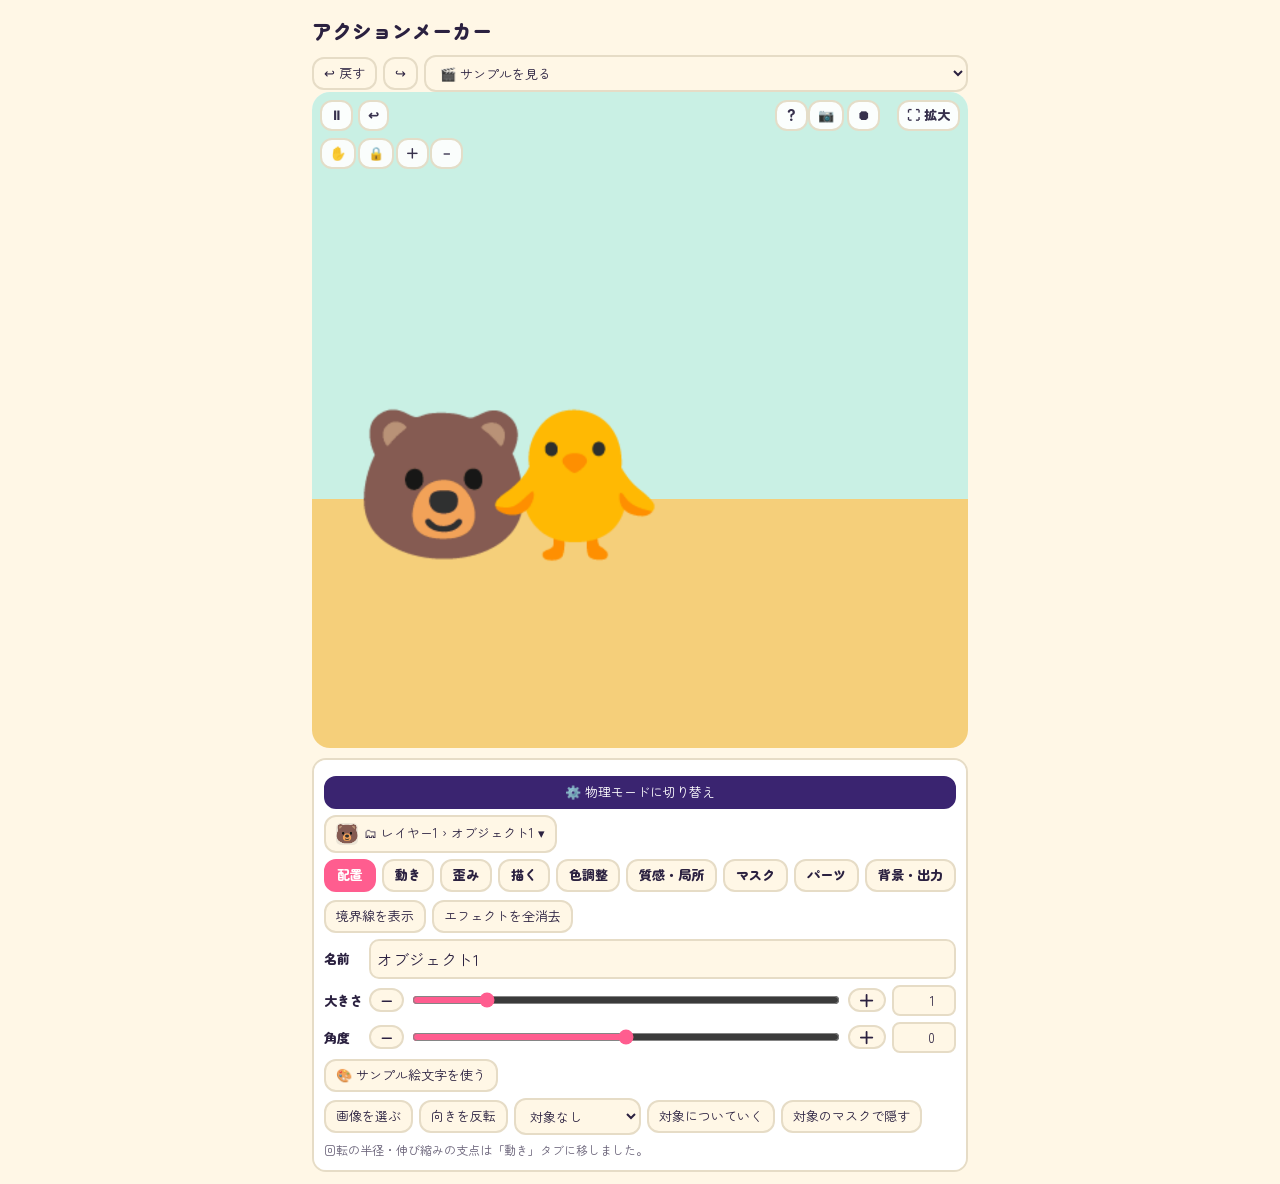
<file: action-maker-v19-layer-tree (17).html>
<!DOCTYPE html>
<html lang="ja">
<head>
<meta charset="utf-8">
<meta name="viewport" content="width=device-width, initial-scale=1, viewport-fit=cover">
<title>アクションメーカー</title>
<link rel="stylesheet" href="https://fonts.googleapis.com/css2?family=Zen+Maru+Gothic:wght@500;900&display=swap">
<style>
:root{--bg:#fff7e6;--ink:#2b2140;--sky:#c9f0e4;--ground:#f5cf7a;--pane:#fff;--acc:#ff5d8f;--line:#e6dcc6;box-sizing:border-box;padding-top:env(safe-area-inset-top,0px);padding-bottom:env(safe-area-inset-bottom,0px)}
@media (prefers-color-scheme:dark){:root:not([data-theme="light"]){--bg:#1d1830;--ink:#f3eefc;--sky:#28405a;--ground:#6b5a2e;--pane:#2b2445;--acc:#ff7aa6;--line:#41386a}}
:root[data-theme="dark"]{--bg:#1d1830;--ink:#f3eefc;--sky:#28405a;--ground:#6b5a2e;--pane:#2b2445;--acc:#ff7aa6;--line:#41386a}
*{box-sizing:border-box}
html,body{margin:0}
body{background:var(--bg);color:var(--ink);font-family:"Zen Maru Gothic","Hiragino Maru Gothic ProN",sans-serif;padding:12px;max-width:680px;margin:0 auto}
h1{font-size:20px;font-weight:900;margin:4px 0 10px}
#wrap{position:relative;border-radius:18px;overflow:hidden;background:var(--pane)}
canvas{display:block;width:100%;touch-action:none;-webkit-user-select:none;user-select:none;-webkit-touch-callout:none}
#fsb,#pz,#zr,#rc2,#un2,#sn2,#hq,#hand,#vlk,#zin,#zout{position:absolute;top:8px;z-index:5;padding:5px 8px;font-weight:900;background:var(--pane);opacity:.92}
#fsb{right:8px}#rc2{right:88px}#pz{left:8px}#un2{left:46px}#hand,#vlk,#zin,#zout,#zr{top:46px}#hand{left:8px}#vlk{left:46px}#zin{left:84px}#zout{left:118px}#zr{left:152px}#sn2{right:124px}#hq{right:160px}
.hint{position:absolute;left:10px;bottom:8px;right:10px;font-size:12px;opacity:.75;pointer-events:none}
.pane{background:var(--pane);border:2px solid var(--line);border-radius:14px;padding:10px;margin-top:10px}
.row{display:flex;align-items:center;gap:6px;flex-wrap:wrap;margin-top:6px}
.row:first-child{margin-top:0}
.lab{font-size:13px;font-weight:900;min-width:3em}
button,.file,select{font:inherit;font-size:13px;color:inherit;background:var(--bg);border:2px solid var(--line);border-radius:12px;padding:6px 10px;cursor:pointer;line-height:1.3}
button.on{border-color:var(--acc);background:var(--acc);color:#fff}
.tools button{flex:1 1 28%;font-weight:900;font-size:14px}
#physMode{width:100%;background:#3a2470;color:#fff;border-color:#3a2470}
#tabs button{position:relative}
#tabs button.flag::after{content:'';position:absolute;top:1px;right:4px;width:7px;height:7px;border-radius:50%;background:#ff2d87;box-shadow:0 0 0 2px var(--pane)}
#rc2.rec{background:#ff2d87;color:#fff;animation:pulse 1s infinite}
@keyframes pulse{0%,100%{opacity:1}50%{opacity:.4}}
.em button{font-size:20px;padding:3px 8px}
input[type=range]{flex:1;min-width:90px;accent-color:var(--acc)}
input[type=file]{display:none}
.cc{border:2px solid var(--line);border-radius:12px;padding:8px;margin-top:8px}
.ct{display:flex;justify-content:space-between;align-items:center}
.cc label{display:flex;align-items:center;gap:8px;font-size:12px;margin-top:4px}
.cc label input{flex:1}
.v{min-width:3.6em;font-weight:900;text-align:right}
.grp{border:2px solid var(--line);border-radius:12px;padding:8px;margin-top:10px}.grp .gh{font-weight:900;font-size:13px;margin-bottom:2px;opacity:.85}.grp.alt{background:rgba(59,130,246,.07)}
#ch1 button img{vertical-align:middle}
.ltip{position:fixed;z-index:99;background:#222;color:#fff;font-size:12px;padding:5px 9px;border-radius:8px;max-width:68vw;pointer-events:none;box-shadow:0 3px 10px rgba(0,0,0,.35)}
.note{font-size:12px;opacity:.7;margin-top:6px}
#tc{display:none}
.lyopen{display:flex;align-items:center;gap:6px}.lyopen img{width:22px;height:22px;object-fit:contain;border-radius:5px;background:rgba(127,127,127,.15)}
.lypop{position:fixed;z-index:300;width:min(94vw,440px);max-height:72vh;overflow:auto;background:var(--pane);color:var(--ink);border:2px solid var(--line);border-radius:16px;box-shadow:0 10px 30px rgba(0,0,0,.35);padding:10px;overscroll-behavior:contain}.lypop[hidden]{display:none}
.lyhd{display:flex;justify-content:space-between;align-items:center}.lytb{display:flex;flex-wrap:wrap;gap:6px;margin:8px 0}
.trow{display:flex;align-items:center;gap:6px;border:2px solid transparent;border-radius:10px;padding:4px 6px;margin-top:2px;touch-action:pan-y;user-select:none;-webkit-user-select:none}
.trow.l{margin-top:8px;font-weight:900}.trow.o{margin-left:6px}.trow.on{border-color:var(--acc);background:rgba(59,130,246,.10)}.trow.off{opacity:.55}.trow.drag{opacity:.5}.trow.ov{border-style:dashed;border-color:var(--acc)}
.trow img{width:28px;height:28px;object-fit:contain;border-radius:6px;background:rgba(127,127,127,.15);flex:none}.trow .nm{flex:1;overflow:hidden;text-overflow:ellipsis;white-space:nowrap}.trow .br{opacity:.6;flex:none}.trow button{padding:2px 8px}
body.fs{overflow:hidden}
body.fs #wrap{position:fixed;left:0;top:0;right:0;bottom:0;height:100vh;height:100dvh;border-radius:0;z-index:50}
body.fs #fsb,body.fs #pz,body.fs #zr,body.fs #rc2,body.fs #un2,body.fs #sn2,body.fs #hq,body.fs #zr{top:calc(8px + env(safe-area-inset-top,0px))}
body.fs #hand,body.fs #vlk,body.fs #zin,body.fs #zout,body.fs #zr{top:calc(46px + env(safe-area-inset-top,0px))}
body.fs .hint{bottom:auto;top:calc(52px + env(safe-area-inset-top,0px))}
body.fs #tp{position:fixed;left:0;right:0;bottom:0;z-index:60;margin:0;border-radius:14px 14px 0 0;padding-bottom:calc(10px + env(safe-area-inset-bottom,0px))}
body.fs #tp .mv{display:none}
body.fs #tc{display:inline-block;flex:0 0 auto}
body.fs.tpc #tp .k1,body.fs.tpc #tp .k2,body.fs.tpc #tb{display:none}
.pop{position:absolute;left:8px;right:8px;top:48px;z-index:7;background:var(--pane);border:2px solid var(--line);border-radius:12px;padding:8px 10px;font-size:13px;display:flex;gap:8px;align-items:flex-start;box-shadow:0 4px 14px rgba(0,0,0,.25)}
.pop[hidden]{display:none}
.pop{pointer-events:none}
#tray{position:absolute;left:8px;bottom:8px;display:flex;gap:6px;z-index:6;flex-wrap:wrap;max-width:70%}
#tray:empty{display:none}
#tray button{padding:2px;border-radius:10px;background:var(--pane);opacity:.95}
#tray img{width:38px;height:38px;object-fit:contain;display:block}
body.fs #tray{bottom:auto;top:calc(96px + env(safe-area-inset-top,0px));flex-direction:column}
details summary{cursor:pointer;font-weight:900;font-size:13px}
.pop.pop button{pointer-events:auto}
body.fs .pop{top:calc(52px + env(safe-area-inset-top,0px))}
.num{width:64px;font:inherit;font-size:13px;padding:4px;border:2px solid var(--line);border-radius:8px;background:var(--bg);color:inherit;text-align:right}
.stp{padding:2px 9px;font-size:16px;line-height:1;font-weight:900}
#topbar select{flex:1;min-width:120px}
.tab{display:none;margin-top:8px}.tab.on{display:block}
#tabs button{flex:1 1 auto;font-weight:900;font-size:13px;padding:6px 8px}
#tp{max-height:46vh;overflow:auto;overscroll-behavior:contain}body.fs #tp{max-height:var(--tph,46vh)}#tp::after{content:"";display:block;height:34vh}
#grip{display:none}
body.fs #grip{display:block;position:sticky;top:0;z-index:5;height:28px;margin:0 0 4px;background:var(--pane);cursor:ns-resize;touch-action:none}
body.fs #grip::before{content:"";position:absolute;left:50%;top:11px;width:56px;height:6px;margin-left:-28px;border-radius:3px;background:var(--line)}
body.fs.tpc #tp .tab,body.fs.tpc #tp #tabs button[data-t]{display:none}
:focus-visible{outline:3px solid var(--acc);outline-offset:2px}
</style>
</head>
<body>
<h1>アクションメーカー</h1>
<div class="row" id="topbar"><button id="undo" aria-label="元に戻す">↩ 戻す</button><button id="redo" aria-label="やり直す">↪</button><select id="demo" aria-label="サンプル"><option value="">🎬 サンプルを見る</option><option value="a">ぱくぱく（マスク）</option><option value="b">ぐにゃぐにゃ（歪み）</option></select></div>
<div id="wrap"><canvas id="cv"></canvas><button id="pz" aria-label="止める／うごかす">⏸</button><button id="vlk" aria-label="ビューワーを固定（もう一度押すまで拡大・移動を一切しない）">🔒</button><button id="hand" aria-label="画面を動かす（常にドラッグでパン）">✋</button><button id="zin" aria-label="拡大">＋</button><button id="zout" aria-label="縮小">－</button><button id="un2" aria-label="元に戻す">↩</button><button id="zr" style="display:none" aria-label="拡大を1倍に戻す">1×</button><button id="hq" aria-label="使い方">？</button><button id="sn2" aria-label="静止画を保存">📷</button><button id="rc2" aria-label="録画">⏺</button><button id="fsb">⛶ 拡大</button><div id="tray"></div><div class="pop" id="hint" hidden><span id="ht">オブジェクトをドラッグして配置。2本指で拡大・移動できます。</span><button id="hx" aria-label="閉じる">✕</button></div></div>

<div class="pane" id="tp">
  <div id="grip"></div>
  <div class="row"><button id="physMode">⚙️ 物理モードに切り替え</button></div>
  <div class="row" id="ch1"></div>
  <div class="row" id="tabs"><button data-t="pl" class="on">配置</button><button data-t="mo">動き</button><button data-t="wp">歪み</button><button data-t="dr">描く</button><button data-t="adj">色調整</button><button data-t="fx">質感・局所</button><button data-t="mk">マスク</button><button data-t="pt">パーツ</button><button data-t="bg">背景・出力</button><button id="tc" aria-label="パネルを開閉">▾</button></div>

  <div class="tab on" data-tab="pl">
    <div class="row"><button id="bnd">境界線を表示</button><button id="clrfx">エフェクトを全消去</button></div>
    <div class="row"><span class="lab">名前</span><input id="nm" type="text" aria-label="名前" style="flex:1;min-width:100px;font:inherit;padding:6px;border:2px solid var(--line);border-radius:10px;background:var(--bg);color:inherit"></div>
    <div class="row"><span class="lab">大きさ</span><input id="sz" type="range" min="0.03" max="6" step="0.01" aria-label="大きさ"><b class="v" id="szv"></b></div>
    <div class="row"><span class="lab">角度</span><input id="rt" type="range" min="-180" max="180" step="5" value="0" aria-label="止まったままの角度"><b class="v" id="rtv"></b></div>
    <div class="row" id="fbRow" style="display:none"><span class="lab">重なり</span><button id="fbF">😀 手前</button><button id="fbB">🫥 奥</button></div>
    <div class="row"><button id="emTgl">🎨 サンプル絵文字を使う</button></div>
    <div class="row em" id="em" style="display:none"></div>
    <div class="row"><label class="file">画像を選ぶ<input id="f" type="file" accept="image/*"></label><span id="ex" style="display:contents"></span></div>
    <div class="note">回転の半径・伸び縮みの支点は「動き」タブに移しました。</div>
  </div>

  <div class="tab" data-tab="mo">
    <div class="row"><button id="pl">⏸ とめる</button><button id="gd">範囲ガイド</button></div>
    <div class="row"><span class="lab">全体の速さ</span><input id="gs" type="range" min="0" max="3" step="0.1" value="1" aria-label="全体の速さ（0で静止）"></div>
    <div class="row"><span class="lab">プリセット</span><span class="note" style="margin:0">選んだ側に入ります</span></div>
    <div class="row" id="pr"></div>
    <div id="chs"></div>
    <div class="note">「大きさ」は実際に動く距離（片側）です。基準が「中心」なら置いた位置を中心に両側へ、「はじ」なら置いた位置から大きさぶん離れて戻ります。方向は0°＝左右、90°＝上下、その間は斜め。ピンクの点線が動く範囲です。「回転」の半径は0だとその場で回転、大きくすると軌道を描きます。「のび縮み」の支点は、伸び縮みの基準になる位置です。</div>
  </div>

  <div class="tab" data-tab="wp"><div id="wp">
    <details id="whelp" open><summary>使い方（タップで開閉）</summary><div class="note">①歪みの種類を選ぶ　②オブジェクトをタップ（タッチはなぞる）で歪みを追加　③「範囲」「強さ」で調整。<br>「なだらかさ」＝遠くまで広がる度合い／「反復」＝強さが波打つ／「軌道」＝歪みの中心が動く。<br>番号ボタンで、追加した歪みを選んで調整・削除できます。「✋選んで動かす」で位置も動かせます。</div></details>
    <div class="row"><button id="wm1" class="on">＋追加する</button><button id="wm2">✋ 選んで動かす</button><button id="wsh">◎ 範囲を表示</button></div>
    <div class="row" id="pinl"></div>
    <div class="row"><span class="lab">同期</span><select id="wsyncSel" aria-label="歪みを同期する相手"><option value="">同期しない</option></select></div>
    <div class="row"><button data-w="p">👆 タッチ</button><button data-w="bp">🫧 膨らみ</button><button data-w="bn">🕳 凹み</button><button data-w="b" class="on">⇅ 膨らみ↔凹み</button><button data-w="s">🌀 螺旋</button></div>
    <div class="row"><span class="lab">範囲</span><input id="wr" type="range" min="0.05" max="0.7" step="0.01" value="0.25" aria-label="歪みの範囲"></div>
    <div class="row"><span class="lab">なだらかさ</span><input id="wf" type="range" min="0" max="1" step="0.05" value="0.5" aria-label="歪みのなだらかさ（大きいほど遠くまでゆるやかに波及）"></div>
    <div class="row" id="war"><span class="lab">強さ</span><input id="wa" type="range" min="-1" max="1" step="0.05" value="0.6" aria-label="歪みの強さ（マイナスで凹み）"></div>
    <div class="row"><span class="lab">反復</span><select id="ww" aria-label="反復の波形"></select></div>
    <div class="row"><span class="lab">振れ幅</span><input id="wb" type="range" min="0" max="1" step="0.05" value="0" aria-label="反復の振れ幅（0で静止）"></div>
    <div class="row"><span class="lab">はやさ</span><input id="wh" type="range" min="0.1" max="8" step="0.1" value="1" aria-label="反復のはやさ"></div>
    <div class="row"><span class="lab">軌道</span><select id="wm" aria-label="歪みの中心の軌道"><option value="sin">往復</option><option value="circle">円</option><option value="eight">8の字</option></select></div>
    <div class="row"><span class="lab">距離</span><input id="wd" type="range" min="0" max="0.5" step="0.01" value="0" aria-label="軌道の大きさ（0で動かさない）"></div>
    <div class="row"><span class="lab">方向</span><input id="wn" type="range" min="0" max="180" step="5" value="0" aria-label="往復の方向"></div>
    <div class="row"><button id="wu">選んだ歪みを削除</button><button id="wc">全部消す</button></div>
    <div class="row"><button id="wbake">🧊 歪みを画像に統合</button></div>
    <div class="note">画面をなぞる／タップで歪みを追加します。「反復」で強さが波打ち、「軌道」で歪みの中心が往復・円運動します。</div>
  </div></div>

  <div class="tab" data-tab="dr">
    <div class="row tools"><button data-tool="pen" class="on">✏️ ペン</button><button data-tool="eraser">🧽 消しゴム（描いた分だけ）</button><button data-tool="ieraser">🧹 消しゴム（画像ごと）</button></div>
    <div class="row" id="es2" style="display:none"><span class="lab">消し具合</span><input id="es" type="range" min="0.1" max="1" step="0.05" value="1" aria-label="消しゴムの強さ（弱いほど半透明に残る）"></div>
    <div class="row" id="pn"><input id="pcol" type="color" value="#e0245e" aria-label="ペンの色"><button class="pk" data-for="pcol" aria-label="スポイト">💧</button><span class="lab" style="min-width:0">太さ</span><input id="ps" type="range" min="2" max="40" value="10" aria-label="ペンの太さ"></div>
    <div class="row"><span class="lab">文字</span><input id="tx" type="text" placeholder="文字を入力" aria-label="文字" style="flex:1;min-width:120px;font:inherit;padding:6px;border:2px solid var(--line);border-radius:10px;background:var(--bg);color:inherit"><input id="tcl" type="color" value="#2b2140" aria-label="文字の色"><button class="pk" data-for="tcl" aria-label="スポイト">💧</button></div>
    <div class="row"><button id="addt">＋文字を置く</button><button id="addd">＋白紙レイヤー</button></div>
    <div class="note">ペンで描いた線は、通常の「消しゴム」で描いた分だけ消せます（元の絵は残ります）。元の絵そのものを消したいときは「消しゴム（画像ごと）」を使ってください。文字を選んでいる間は、入力欄の変更がその文字に反映されます。</div>
  </div>

  <div class="tab" data-tab="adj">
    <div class="grp alt" id="adjRange"><div class="gh">📍 適用範囲（開いているタブの調整だけに効く）</div>
    <div class="row tools"><button id="adjScAll">全体に効かせる</button><button id="adjScRng">範囲を指定する</button></div>
    <div class="row tools" id="adjRngRow"><button id="adjPaint">塗る</button><button id="adjErase">消す</button><button id="adjAll">全面を範囲に</button><button id="adjClear">範囲をクリア</button></div>
    <div class="row" id="adjBsRow"><span class="lab">太さ</span><input id="adjBs" type="range" min="3" max="80" step="1" value="20" aria-label="範囲ブラシの太さ"></div>
    <div class="row"><button id="adjShow">範囲を表示</button><span class="lab">なじみ</span><input id="adjFe" type="range" min="0" max="100" step="1" value="0" aria-label="範囲の境界のなじみ"><b class="v" id="adjFev">0</b></div>
    <div class="note">「全体に効かせる」は選んだオブジェクト全体に適用します。「範囲を指定する」に切り替えると、塗った所だけに効きます（塗った範囲は全体に戻しても残り、切り替えで再び使えます）。全体から一部だけ除きたいときは「全面を範囲に」→「消す」。範囲は色調整と質感・局所で別々に持ちます。調整値は元画像に焼き込まず保持します。</div></div>
    <div class="grp alt"><div class="gh">🎨 色調整</div>
    <div class="row"><span class="lab">明るさ</span><input id="adjBr" type="range" min="-100" max="100" step="1" value="0"><b class="v" id="adjBrv">0</b></div>
    <div class="row"><span class="lab">コントラスト</span><input id="adjCo" type="range" min="-100" max="100" step="1" value="0"><b class="v" id="adjCov">0</b></div>
    <div class="row"><span class="lab">彩度</span><input id="adjSa" type="range" min="-100" max="100" step="1" value="0"><b class="v" id="adjSav">0</b></div>
    <div class="row"><span class="lab">色相</span><input id="adjHu" type="range" min="-180" max="180" step="1" value="0"><b class="v" id="adjHuv">0°</b></div>
    <div class="row"><span class="lab">色温度</span><input id="adjTe" type="range" min="-100" max="100" step="1" value="0"><b class="v" id="adjTev">0</b></div>
    <div class="row"><span class="lab">ハイライト</span><input id="adjHi" type="range" min="-100" max="100" step="1" value="0"><b class="v" id="adjHiv">0</b></div>
    <div class="row"><span class="lab">シャドウ</span><input id="adjSh" type="range" min="-100" max="100" step="1" value="0"><b class="v" id="adjShv">0</b></div>
    <div class="row"><span class="lab">ホワイト</span><input id="adjWh" type="range" min="-100" max="100" step="1" value="0"><b class="v" id="adjWhv">0</b></div>
    <div class="row"><span class="lab">ブラック</span><input id="adjBl" type="range" min="-100" max="100" step="1" value="0"><b class="v" id="adjBlv">0</b></div>
    <div class="row"><button id="adjReset">調整をリセット</button></div></div>
  </div>

  <div class="tab" data-tab="fx">
    <div class="grp alt"><div class="gh">✨ 質感・局所</div>
    <div class="row tools" id="fxEff"><button data-fx="clarity" class="on">明瞭度</button><button data-fx="structure">ストラクチャ</button><button data-fx="texture">テクスチャ</button><button data-fx="sharp">シャープ</button><button data-fx="ambience">アンビエンス</button></div>
    <div class="note" id="fxNote"></div>
    <div class="row"><span class="lab">強さ</span><input id="fxAm" type="range" min="-100" max="100" step="1" value="0"><b class="v" id="fxAmv">0</b></div>
    <div class="row"><canvas id="fxPad" width="260" height="130" aria-label="横：効かせる大きさ、縦：局所性" style="width:min(100%,260px);height:130px;border:2px solid var(--line);border-radius:10px;background:var(--bg);touch-action:none"></canvas></div>
    <div class="note">パッド：横＝細部⇄大きな構造、縦＝下は画像全体の明暗差・上は周囲との差だけ。</div>
    <details style="margin-top:6px"><summary>詳細設定（この項目だけ）</summary>
    <div class="row"><span class="lab">スケール</span><input id="fxSc" type="range" min="0" max="100" step="1" value="50"><b class="v" id="fxScv">50</b></div>
    <div class="row"><span class="lab">局所性</span><input id="fxLo" type="range" min="0" max="100" step="1" value="50"><b class="v" id="fxLov">50</b></div>
    <div class="row"><span class="lab">エッジ選択</span><input id="fxEd" type="range" min="0" max="100" step="1" value="0"><b class="v" id="fxEdv">0</b></div>
    <div class="row"><span class="lab">階調バランス</span><input id="fxBa" type="range" min="-100" max="100" step="1" value="0"><b class="v" id="fxBav">0</b></div>
    <div class="row"><span class="lab">ノイズ抑制</span><input id="fxSo" type="range" min="0" max="100" step="1" value="0"><b class="v" id="fxSov">0</b></div>
    </details>
    <div class="row"><button id="fxReset">この項目をリセット</button><button id="fxResetAll">質感をすべてリセット</button></div></div>
  </div>

  <div class="tab" data-tab="mk">
    <div class="grp"><div class="gh">🖌 マスク（他のオブジェクトを隠して消す）</div>
    <div class="row tools"><button data-tool="mouth" class="on">🖌 マスク塗り</button><button data-tool="mouthx">マスクを消す</button></div>
    <div class="row" id="tb"><span class="lab">太さ</span><input id="bs" type="range" min="3" max="40" step="1" value="14" aria-label="ブラシの太さ"><button id="ca">全部消す</button></div>
    <div class="row" id="mv1"><span class="lab" style="min-width:0">マスク内の見え方</span><input id="kp" type="range" min="0" max="0.8" step="0.05" value="0" aria-label="マスク内の見え方（0で透明）"></div>
    <div class="row" id="mv2"><button id="eat">消えた部分を残す</button><button id="rst" style="display:none">もとにもどす</button></div>
    <div class="note">「マスク塗り」は、選んでいるオブジェクト自身に、隠す領域を描きます。他のオブジェクトを「配置」タブの「対象」でこのオブジェクトに向け、「対象のマスクで隠す」をオンにすると、ここに入った部分が消えます。</div></div>
    <div class="grp alt"><div class="gh">〰️ ぼかし（見た目をぼかす。マスクとは別物です）</div>
    <div class="row" id="bmr"><button data-tool="bpaint">🖌 ぼかす所を塗る</button><button data-tool="bpaintx">消す</button><button id="bfill">全体を塗る</button><button id="bmc">全部消す</button></div>
    <div class="row"><span class="lab">塗る太さ</span><input id="bbs" type="range" min="3" max="40" step="1" value="14" aria-label="ぼかしを塗る太さ（マスクとは別設定）"></div>
    <div class="row"><span class="lab">ぼかし</span><input id="bl" type="range" min="0" max="30" step="1" value="0" aria-label="ぼかし"><b class="v" id="blv"></b></div>
    <div class="row"><button id="bshow">範囲を表示</button><button id="bcmp">👁 ぼかし前を見る（押している間）</button></div>
    <div class="row"><button id="bbake">🧊 ぼかしを画像に統合</button></div>
    <div class="note">先に「ぼかす所を塗る」（または「全体を塗る」）で範囲を決めてから、上の「ぼかし」バーで強さを決めます。</div></div>
  </div>

  <div class="tab" data-tab="pt">
    <div class="row tools"><button data-tool="psel" class="on">🖌 囲む</button><button data-tool="pbox">▣ 矩形</button><button data-tool="pselx">囲みを消す</button></div>
    <div class="row"><span class="lab">太さ</span><input id="pbs" type="range" min="3" max="40" step="1" value="14" aria-label="囲む太さ"><button id="pall">全体</button><button id="pclr">全部消す</button></div>
    <div class="row"><button id="pcopy">📋 コピー</button><button id="pcut">✂ 切り取り</button><button id="pdup">🌀 全体を複製</button><button id="pclrh">置き場を空にする</button></div>
    <div class="row"><button id="pexp">📷 このオブジェクトだけ保存（元の解像度）</button></div>
    <div class="note">選んでいるオブジェクトの一部を囲んでコピー（または切り取り）すると、画面の左下に置かれます。サムネイルをタップすると、新しいオブジェクトとして貼り付けます。</div>
  </div>

  <div class="tab" data-tab="ph">
    <div class="grp"><div class="gh">全体</div>
    <div class="row"><button id="pOn">物理を有効にする</button><button id="pFloor" class="on">床</button><button id="pWall" class="on">壁</button><button id="pCol" class="on">当たり判定</button></div>
    <div class="row"><span class="lab">重力</span><input id="pG" type="range" min="0" max="3" step="0.05" value="1" aria-label="重力の強さ（1で現実の重力相当。単位を設定していない場合は目安）"></div>
    <div class="row"><span class="lab">重力の向き</span><input id="pGd" type="range" min="0" max="360" step="5" value="90" aria-label="重力の向き（90度＝下、0度＝右、270度＝上）"></div>
    <div class="row"><span class="lab">時間の流れ</span><input id="pT" type="range" min="0" max="3" step="0.05" value="1" aria-label="物理の時間の流れの速さ（1で現実と同じ、0で静止）"><b class="v" id="pTv">×1</b></div>
    </div>
    <div class="grp alt"><div class="gh">単位（定規）</div>
    <div class="row"><button id="pRuler">📏 定規で測る</button><span class="note" id="pRulerTx" style="margin:0">現在：100px ＝ 1m（未設定・目安）</span></div>
    <div class="row" id="pRulerSet" style="display:none"><span class="lab" style="min-width:0">この線の長さ＝</span><input id="pRulerLen" type="number" value="1" min="0.01" step="0.01" style="width:70px" aria-label="実際の長さ(m)"><span>m</span><button id="pRulerOk">設定</button><button id="pRulerCancel">やめる</button></div>
    <div class="note">画面上でドラッグして線を引くと、その長さが実際にどれくらいかを指定できます。設定すると、重力・質量・速度をおおよそ現実の単位（m, kg, m/s）に対応づけられます。</div>
    </div>
    <div class="grp alt"><div class="gh">選んでいるオブジェクト</div>
    <div class="row"><button id="pSelOn">このオブジェクトを物理で動かす</button><button id="pFix">固定する（土台にする）</button></div>
    <div class="row"><span class="lab">質量</span><input id="pM" type="range" min="0.2" max="10" step="0.1" value="1" aria-label="質量"></div>
    <div class="row"><span class="lab">反発係数</span><input id="pE" type="range" min="0" max="1.1" step="0.05" value="0.55" aria-label="反発係数（大きいほどよく跳ねる）"></div>
    <div class="row"><span class="lab">当たり判定</span><input id="pR" type="range" min="0.2" max="1.3" step="0.05" value="0.8" aria-label="当たり判定の大きさ（見た目の絵より小さくして、離れた所での衝突を減らせます）"></div>
    <div class="row"><button id="pStop">この子の速度をとめる</button></div>
    <div class="note">ドラッグして離すと、その勢いで飛んでいきます。「固定する」を押すと、他のオブジェクトの土台や壁になりますが自分は動きません。</div>
    </div>
  </div>

  <div class="tab" data-tab="bg">
    <div class="row"><span class="lab">背景</span><input id="bg1" type="color" value="#c9f0e4" aria-label="背景の上の色"><button class="pk" data-for="bg1" aria-label="スポイト">💧</button><input id="bg2" type="color" value="#f5cf7a" aria-label="背景の下の色"><button class="pk" data-for="bg2" aria-label="スポイト">💧</button><select id="bgm" aria-label="背景の種類"><option value="grad">2色</option><option value="solid">1色</option><option value="none">透明(PNGのみ)</option></select></div>
    <div class="row"><label class="file">背景画像<input id="bgf" type="file" accept="image/*"></label><button id="bgr">画像を外す</button></div>
    <div class="row"><span class="lab">ぼかし</span><input id="bgb" type="range" min="0" max="30" value="0" aria-label="背景のぼかし"></div>
    <div class="row"><span class="lab">書き出し</span><button id="rec">⏺ 動画</button><button id="gif">🎞 GIF</button><span id="rtx" class="note" style="margin:0"></span></div>
    <div class="row"><span class="lab">静止画</span><select id="sq" aria-label="倍率"><option value="1">1×</option><option value="2" selected>2×</option><option value="3">3×</option></select><select id="sf" aria-label="形式"><option value="png">PNG</option><option value="jpg">JPEG</option></select><button id="snap">📷 保存</button></div>
    <div class="row"><span class="lab">作品</span><button id="sv">💾 保存</button><label class="file">📂 読み込み<input id="pf" type="file" accept=".json,application/json"></label><button id="rs" style="display:none">↩ 前回の続き</button></div>
    <div class="row"><span class="lab">処理の軽さ</span><select id="qs" aria-label="処理の軽さ"><option value="auto">自動</option><option value="0">高品質</option><option value="1">標準</option><option value="2">軽い</option></select><span id="qtx" class="note" style="margin:0"></span></div>
    <div id="out"></div>
    <div class="note">動画は WebM（対応端末ではMP4）、GIFは最大10秒・幅360pxです。保存できない環境では、表示された動画・画像を長押しして保存してください。</div>
  </div>
</div>

<div id="lypop" class="lypop" hidden role="dialog" aria-label="レイヤーとオブジェクト">
  <div class="lyhd"><b>レイヤーとオブジェクト</b><button id="lyx" aria-label="閉じる">✕</button></div>
  <div class="lytb"><button id="lyadd">＋レイヤー</button><button id="oadd">＋オブジェクト</button><button id="oadd2">＋白紙</button><button id="lyren">レイヤー名</button><button id="lydel">🗑 レイヤー</button><button id="odel">🗑 オブジェクト</button></div>
  <div id="lyl"></div>
  <label class="note" style="display:flex;gap:6px;align-items:center;margin-top:8px"><input type="checkbox" id="lyphx" checked>非表示レイヤーを物理の計算から除外する</label>
  <div class="note" style="margin-top:6px">👁＝表示／非表示（非表示は常にロック扱い）、🔒＝ロック（配置の移動だけ可）。行は長押し（マウスはドラッグ）で並べ替え。オブジェクトを別レイヤーの行やオブジェクトの上へ落とすと所属が変わります。上ほど手前。</div>
</div>
<script>
const $=id=>document.getElementById(id);
const cv=$('cv'),mctx=cv.getContext('2d');let ctx=mctx;
const oc=document.createElement('canvas'),octx=oc.getContext('2d');
const MR=512;const nb=()=>{const c=document.createElement('canvas');c.width=c.height=MR;return c};
let W,H,dpr,S0;
const E=x=>x*x*(3-2*x),cl=(v,a,b)=>Math.min(Math.max(v,a),b);
function emo(t){const c=document.createElement('canvas');c.width=c.height=320;const g=c.getContext('2d');g.font='272px sans-serif';g.textAlign='center';g.textBaseline='middle';g.fillText(t,160,176);return c}

/* 動きの基本: 往復(方向つき)・回転・のび縮み × 波形。全波形は -1〜+1 */
const K=[['m','往復',4,.05],['r','回転',360,5],['s','のび縮み',.5,.02]];
const WN={sin:'なめらか',tri:'三角',bounce:'バウンド',hold:'止め動き',step:'カクカク',ramp:'一方向',decay:'ぷるっ(減衰)',kick:'ドン',noise:'ゆらゆら',circle:'円(往復のみ)',eight:'8の字(往復のみ)'};
const H0=p=>p<.3?E(p/.3):p<.55?1:p<.85?1-E((p-.55)/.3):0;
const WV={sin:p=>Math.sin(p*6.2832),bounce:p=>2*Math.abs(Math.sin(p*Math.PI))-1,hold:p=>2*H0(p)-1,step:p=>Math.sin(6.2832*Math.floor(p*6)/6)/.866,ramp:p=>2*p-1,
 tri:p=>p<.5?4*p-1:3-4*p,decay:p=>Math.sin(p*31.416)*Math.exp(-4*p),kick:p=>2*(p<.12?E(p/.12):1-E((p-.12)/.88))-1,
 noise:p=>(Math.sin(p*12.566+1)+Math.sin(p*18.85+2)*.6+Math.sin(p*31.416+4)*.4)/2,circle:p=>Math.sin(p*6.2832),eight:p=>Math.sin(p*6.2832)};
const cc0=()=>({a:0,hz:1,w:'sin',d:0,e:0,ph:0});
const mkc=()=>({m:cc0(),r:cc0(),s:cc0()});

const Z={s:1,x:0,y:0};
const foldSet=new Set(),lyPop=document.getElementById('lypop');
let LAYERS=[{id:1,name:'レイヤー1',visible:true,locked:false}],curLid=1,physHideEx=true,noFrame=false,wAct=false,tgtBak=null;
let hk=0,fc=0,warpMs=0,dirtyProj=false,bpn=false,berase=false,psn=false,serase=false,pbox=false,showBm=false,cmp=false,wmode='add',dragOff=null,eraseStrength=1,showBounds=false,tool='move',wt='b',wg=null,pl=null,tm=null,pw=10,pcol='#e0245e',AC=[],sel=null,uid=0,last=0,paused=false,gs=1,guide=false,editing=false,tgt=null,paint=false,erase=false,brushMask=14,brushBlur=14,brushParts=14,adjMode='',adjBrush=20,adjShow=false,lp=null,drawing=false,pid=-1,pan=null,pz0=null,zshown=false,boxStart=null,boxEnd=null;
const ptrs=new Map();
const byId=id=>AC.find(a=>a.id===id);
const EPAL=['🐻','🐥','🧒','🐱','🐶','🍎','🍜','🥤','🥄','🛏️','🎩','⚽'];
const EDESC={'🐻':'くま','🐥':'ひよこ','🧒':'こども','🐱':'ねこ','🐶':'いぬ','🍎':'りんご','🍜':'めん','🥤':'のみもの','🥄':'スプーン','🛏️':'ベッド','🎩':'ぼうし','⚽':'ボール'};
const pc=()=>sel;

function add(em){
  if(AC.length>=8)return;
  const id=++uid,a={id,name:'オブジェクト'+id,img:emo(em||EPAL[AC.length%EPAL.length]),fx:.2+.2*(AC.length%4),fy:.6+.09*Math.floor(AC.length/4),
    size:1,pv:0,face:1,rot:0,rr:0,ch:mkc(),to:null,att:false,maskTo:false,ox:.5,oy:.05,front:true,keep:0,eat:false,bite:nb(),mask:nb(),hasMask:false,wx:0,wy:0,pins:[],blur:0,bm:null,hasBm:false,bmOn:false,adj:null,adjm:null,hasAdjM:false};
  AC.push(a);setSel(a);return a;
}
const COLK=['brightness','contrast','saturation','hue','temperature','highlights','shadows','whites','blacks'],LFK=['clarity','structure','texture','sharp','ambience'];
const ADJ0=()=>({brightness:0,contrast:0,saturation:0,hue:0,temperature:0,highlights:0,shadows:0,whites:0,blacks:0,feather:0});
function ensureAdj(l){if(!l.adj)l.adj=ADJ0();else if(l.adj.feather===undefined)l.adj.feather=0;return l.adj}
function adjActive(l){const a=ensureAdj(l);return COLK.some(k=>Math.abs(a[k])>0.0001)}
const LFD={clarity:{scale:60,locality:70,edge:20,balance:0,softness:30},structure:{scale:40,locality:70,edge:30,balance:0,softness:30},texture:{scale:15,locality:80,edge:20,balance:0,softness:40},sharp:{scale:10,locality:90,edge:50,balance:0,softness:60},ambience:{scale:80,locality:40,edge:0,balance:0,softness:50}};
const LF0=k=>({amount:0,...LFD[k]});
function ensureLF(l){if(!l.lf)l.lf={};for(const k of LFK)if(!l.lf[k])l.lf[k]=LF0(k);return l.lf}
function lfActive(l){const f=ensureLF(l);return LFK.some(k=>Math.abs(f[k].amount)>0.0001)}
let rngT='adj',lfSel='clarity';
function adjSource(l){
  const im=l.img;if(!im||!adjActive(l)&&!lfActive(l)&&!l.hasAdjM&&!l.hasLFM)return im;
  const iw=im.naturalWidth||im.width||0,ih=im.naturalHeight||im.height||0;if(!iw||!ih)return im;
  if(l._adjC&&l._adjC.width===iw&&l._adjC.height===ih&&!l._adjDirty&&l._adjRef===im)return l._adjC;
  const a=ensureAdj(l),MK=adjMask(l,a,'adjm');
  const c=allocCanvas(iw,ih,'色調整'),g=c.getContext('2d');g.drawImage(im,0,0);const d=g.getImageData(0,0,iw,ih),p=d.data;
  const clamp01=v=>Math.max(0,Math.min(1,v)),ss=v=>v*v*(3-2*v);
  const rgbHsl=(r,g,b)=>{const mx=Math.max(r,g,b),mn=Math.min(r,g,b),q=mx-mn,l=(mx+mn)/2;if(!q)return[0,0,l];const sat=l<.5?q/(mx+mn):q/(2-mx-mn);let hh=mx===r?(g-b)/q:mx===g?2+(b-r)/q:4+(r-g)/q;return[(hh<0?hh+6:hh)/6,sat,l]};
  const hslRgb=(h,s,l)=>{if(!s)return[l,l,l];const q=l<.5?l*(1+s):l+s-l*s,pp=2*l-q,fn=t=>{t=(t+1)%1;return t<1/6?pp+(q-pp)*6*t:t<1/2?q:t<2/3?pp+(q-pp)*(2/3-t)*6:pp};return[fn(h+1/3),fn(h),fn(h-1/3)]};
  const b=a.brightness/100,co=a.contrast/100,sa=a.saturation/100,hu=a.hue/360,te=a.temperature/100,hi=a.highlights/100,sh=a.shadows/100,wh=a.whites/100,bl=a.blacks/100;
  for(let y=0;y<ih;y++)for(let x=0;x<iw;x++){
    const j=(y*iw+x)*4,al=p[j+3];if(!al)continue;
    let r=p[j]/255,gc=p[j+1]/255,bv=p[j+2]/255;
    const orig=[r,gc,bv],L=.2126*r+.7152*gc+.0722*bv;
    let v=L+b*.22;
    v+=wh*.20*Math.pow(v,3)+bl*.20*Math.pow(1-v,3);
    v+=hi*.18*ss(clamp01((v-.5)/.5))+sh*.18*(1-ss(clamp01(v/.5)));
    v=.5+(v-.5)*(1+co);
    const oldL=Math.max(.0001,L),scale=clamp01(v)/oldL;
    r=clamp01(r*scale);gc=clamp01(gc*scale);bv=clamp01(bv*scale);
    const hsl=rgbHsl(r,gc,bv);hsl[0]=(hsl[0]+hu+1)%1;hsl[1]=clamp01(hsl[1]*(1+sa));[r,gc,bv]=hslRgb(hsl[0],hsl[1],hsl[2]);
    r=clamp01(r+te*.10);gc=clamp01(gc+te*.025);bv=clamp01(bv-te*.10);
    let mix=1;if(MK){const mx=Math.floor(x/iw*MR),my=Math.floor(y/ih*MR);mix=MK[my*MR+mx]}
    p[j]=Math.round((orig[0]*(1-mix)+r*mix)*255);p[j+1]=Math.round((orig[1]*(1-mix)+gc*mix)*255);p[j+2]=Math.round((orig[2]*(1-mix)+bv*mix)*255);
  }
  txPass(p,iw,ih,ensureLF(l),adjMask(l,a,'lfm'));
  g.putImageData(d,0,0);l._adjC=c;l._adjRef=im;l._adjDirty=false;return c;
}
function adjMask(l,a,key){
  const k=key==='lfm'?'lf':'adj';if(!rngOn(l,k))return null;const c=l[key];if(!c)return new Float32Array(MR*MR);const R=c.getContext('2d').getImageData(0,0,MR,MR).data,mk=new Float32Array(MR*MR);
  for(let i=0;i<mk.length;i++)mk[i]=R[i*4+3]/255;
  const fe=(a.feather||0)/100;return fe>.001?boxBlur(mk,MR,MR,fe*MR*.06):mk;
}
function boxBlur(src,w,h,r){
  r=Math.max(1,Math.round(r));const t=new Float32Array(w*h),o=new Float32Array(w*h),n=2*r+1;let a=src;
  for(let it=0;it<2;it++){
    for(let y=0;y<h;y++){const rw=y*w;let s=0;for(let x=-r;x<=r;x++)s+=a[rw+Math.min(w-1,Math.max(0,x))];
      for(let x=0;x<w;x++){t[rw+x]=s/n;s+=a[rw+Math.min(w-1,x+r+1)]-a[rw+Math.max(0,x-r)]}}
    for(let x=0;x<w;x++){let s=0;for(let y=-r;y<=r;y++)s+=t[Math.min(h-1,Math.max(0,y))*w+x];
      for(let y=0;y<h;y++){o[y*w+x]=s/n;s+=t[Math.min(h-1,y+r+1)*w+x]-t[Math.max(0,y-r)*w+x]}}
    a=o;
  }
  return o;
}
function txPass(p,iw,ih,f,MK){
  const on=LFK.filter(k=>Math.abs(f[k].amount)>.0001),N=iw*ih;if(!on.length||N>12e6)return;
  const Lc=new Float32Array(N),dl=new Float32Array(N);let mean=0,cnt=0,am=0;
  for(let i=0;i<N;i++){const j=i*4;Lc[i]=(.2126*p[j]+.7152*p[j+1]+.0722*p[j+2])/255;if(p[j+3]){mean+=Lc[i];cnt++}}
  mean=cnt?mean/cnt:.5;
  const cl=v=>v<0?0:v>1?1:v,ss=v=>v*v*(3-2*v),u=Math.max(1,Math.min(iw,ih)/400);
  const CFG={sharp:[.5,1.2,0],texture:[1.2,1.5,0],structure:[3.5,1,.5],clarity:[8,1,1],ambience:[30,.9,1]};
  on.forEach(key=>{
    const v=f[key],[rr,gn,mw]=CFG[key],kk=.25+v.scale/100*1.75,loc=v.locality/100,ed=v.edge/100,bal=v.balance/100,so=v.softness/100,g=v.amount/100*gn,B=boxBlur(Lc,iw,ih,rr*u*kk),cg=.004+so*.03;
    if(key==='ambience')am+=v.amount/100*.35;
    for(let i=0;i<N;i++){
      const L=Lc[i];let D=L-(B[i]*loc+mean*(1-loc));const a=Math.abs(D);
      D*=1/Math.sqrt(1+(a/.25)*(a/.25));D*=ss(cl(a/cg));D*=(1-ed)+ed*ss(cl(a/.12));
      dl[i]+=g*D*Math.max(0,1+bal*(2*L-1))*(1-mw*.7*Math.pow(Math.abs(2*L-1),2));
    }
  });
  for(let i=0;i<N;i++){
    const j=i*4;if(!p[j+3])continue;let m=1;
    if(MK){const x=i%iw,y=(i/iw)|0;m=MK[Math.floor(y/ih*MR)*MR+Math.floor(x/iw*MR)]}
    if(m<=0)continue;const d=dl[i]*m;
    let r=p[j]/255+d,gg=p[j+1]/255+d,b=p[j+2]/255+d;
    if(am){const gr=.2126*r+.7152*gg+.0722*b,s=1+am*m*(.5+Lc[i]);r=gr+(r-gr)*s;gg=gr+(gg-gr)*s;b=gr+(b-gr)*s}
    p[j]=Math.round(cl(r)*255);p[j+1]=Math.round(cl(gg)*255);p[j+2]=Math.round(cl(b)*255);
  }
}
function adjDirty(l){l._adjDirty=true;l._adjC=null;l.dirty=true;l.wd=true}
function adjUi(){
  if(!sel)return;const a=ensureAdj(sel),map=[['adjBr','brightness','adjBrv'],['adjCo','contrast','adjCov'],['adjSa','saturation','adjSav'],['adjHu','hue','adjHuv'],['adjTe','temperature','adjTev'],['adjHi','highlights','adjHiv'],['adjSh','shadows','adjShv'],['adjWh','whites','adjWhv'],['adjBl','blacks','adjBlv'],['adjFe','feather','adjFev']];
  map.forEach(([id,k,v])=>{$(id).value=a[k];$(v).textContent=k==='hue'?a[k]+'°':a[k]});
  $('adjPaint').classList.toggle('on',adjMode==='paint');$('adjErase').classList.toggle('on',adjMode==='erase');$('adjShow').classList.toggle('on',adjShow);{const on=rngOn(sel,rk());$('adjScAll').classList.toggle('on',!on);$('adjScRng').classList.toggle('on',on);$('adjRngRow').style.display=$('adjBsRow').style.display=on?'':'none'}lfUi();
}
function rk(){return rngT==='fx'?'lf':'adj'}
function rngOn(l,k){const v=l[k+'Rng'];return v===undefined?!!l[k+'m']:!!v}
function setScope(on){if(!sel)return;const k=rk();if(sel[k+'Rng']!==undefined&&rngOn(sel,k)===on)return;pushUndo();sel[k+'Rng']=on;if(!on)adjMode='';adjDirty(sel);paintFrame();adjUi()}
const RKS=()=>rngT==='fx'?['lfm','hasLFM','lfmv']:['adjm','hasAdjM','adjmv'];
function adjBrushAt(q,l){
  if(!l||!l.M)return;ensureAdj(l);l[rk()+'Rng']=true;const[m,h,vv]=RKS();if(!l[m])l[m]=nb();
  const t=l.M.inverse().transformPoint(new DOMPoint(q.x*dpr,q.y*dpr)),S=S0*l.size,x=(t.x/S+.5)*MR,y=(t.y/S+.5)*MR,g=l[m].getContext('2d');
  g.globalCompositeOperation=adjMode==='erase'?'destination-out':'source-over';g.globalAlpha=1;g.fillStyle='#fff';g.lineWidth=adjBrush*2;g.lineCap=g.lineJoin='round';
  g.beginPath();g.moveTo(lp?lp.x:x,lp?lp.y:y);g.lineTo(x,y);g.stroke();lp={x,y};l[h]=true;l[vv]=(l[vv]||0)+1;adjDirty(l);
}
function adjAll(on){
  if(!sel)return;pushUndo();sel[rk()+'Rng']=true;const[m,h,vv]=RKS();if(!sel[m])sel[m]=nb();const g=sel[m].getContext('2d');g.setTransform(1,0,0,1,0,0);g.globalCompositeOperation='source-over';g.globalAlpha=1;g.clearRect(0,0,MR,MR);if(on){g.fillStyle='#fff';g.fillRect(0,0,MR,MR);sel[h]=true}else sel[h]=false;sel[vv]=(sel[vv]||0)+1;adjDirty(sel);paintFrame();adjUi();
}
const LFN={clarity:'明瞭度：中〜大きめの局所コントラスト。面のメリハリ・存在感。',structure:'ストラクチャ：中程度の局所構造。立体感・奥行き。',texture:'テクスチャ：細かい表面構造。髪・布・木などの肌理。',sharp:'シャープ：輪郭の鮮鋭化。ノイズ抑制を上げるとザラつきにくい。',ambience:'アンビエンス：局所の明暗差に連動して彩度も動かし、雰囲気を変える。'};
const LFR=[['fxAm','amount'],['fxSc','scale'],['fxLo','locality'],['fxEd','edge'],['fxBa','balance'],['fxSo','softness']];
function lfUi(){
  if(!sel)return;const v=ensureLF(sel)[lfSel];
  LFR.forEach(([id,k])=>{$(id).value=v[k];$(id+'v').textContent=v[k]});
  document.querySelectorAll('#fxEff [data-fx]').forEach(b=>b.classList.toggle('on',b.dataset.fx===lfSel));$('fxNote').textContent=LFN[lfSel];
  const c=$('fxPad'),g=c.getContext('2d'),w=c.width,h=c.height;g.clearRect(0,0,w,h);g.strokeStyle='#888';g.lineWidth=1;g.strokeRect(.5,.5,w-1,h-1);
  g.globalAlpha=.3;g.beginPath();g.moveTo(w/2,0);g.lineTo(w/2,h);g.moveTo(0,h/2);g.lineTo(w,h/2);g.stroke();g.globalAlpha=1;
  g.fillStyle='#e0245e';g.beginPath();g.arc(v.scale/100*w,(1-v.locality/100)*h,7,0,7);g.fill();
}
function lfPadSet(e){if(!sel)return;const r=$('fxPad').getBoundingClientRect(),v=ensureLF(sel)[lfSel],c=x=>Math.max(0,Math.min(100,Math.round(x)));v.scale=c((e.clientX-r.left)/r.width*100);v.locality=c((1-(e.clientY-r.top)/r.height)*100);adjDirty(sel);lfUi();paintFrame()}
function adjReset(){
  if(!sel)return;pushUndo();{const a=ensureAdj(sel);COLK.forEach(k=>a[k]=0)}sel._adjDirty=true;sel._adjC=null;sel.adjmv=(sel.adjmv||0);adjDirty(sel);paintFrame();adjUi();
}
function setImg(l,im){l.img=im;l.cv=null;l.base=null;l.pen=null;l.sd=null;adjDirty(l);if(l.bite)l.bite=nb()}
function txtCv(t,col){const f='bold 96px sans-serif',m=document.createElement('canvas').getContext('2d');m.font=f;
  const c=document.createElement('canvas');c.width=Math.ceil(m.measureText(t||' ').width)+40;c.height=140;const g=c.getContext('2d');
  g.font=f;g.textBaseline='middle';g.lineJoin='round';g.lineWidth=14;g.strokeStyle='#fff';g.strokeText(t,20,72);g.fillStyle=col;g.fillText(t,20,72);return c}
function addSpecial(k){
  if(AC.length>=8)return;
  const id=++uid,c=document.createElement('canvas'),t=k==='t';
  const a={id,sp:k,name:(t?'文字':'描画')+id,img:c,fx:.5,fy:t?.25:.5,size:t?1.6:3.2,pv:0,face:1,rot:0,rr:0,ch:mkc(),to:null,att:false,maskTo:false,ox:.5,oy:.05,front:true,keep:0,eat:false,bite:nb(),mask:nb(),hasMask:false,wx:0,wy:0,pins:[],blur:0,bm:null,hasBm:false,bmOn:false,adj:null,adjm:null,hasAdjM:false};
  if(t){a.txt=$('tx').value||'こんにちは';a.tcol=$('tcl').value;a.img=txtCv(a.txt,a.tcol)}else{c.width=c.height=512;a.cv=c}
  AC.push(a);setSel(a);return a;
}
function attach(l){if(l.toType==='layer')return;const c=byId(l.to);if(!c)return;const u=S0*c.size;l.ox=(l.fx*W-c.fx*W)/u*c.face;l.oy=(l.fy*H-c.fy*H)/u;l.att=true}
function detach(l){const c=byId(l.to);if(c){const u=S0*c.size;l.fx=(c.fx*W+l.ox*u*c.face)/W;l.fy=(c.fy*H+l.oy*u)/H}l.att=false}
function del(){
  if(AC.length<2||!sel)return;if(blocked(sel))return;const a=sel;
  AC.forEach(x=>{if(x.to===a.id&&x.toType!=='layer'){if(x.att){x.fx=x.wx/W;x.fy=x.wy/H}x.att=false;x.to=null;x.maskTo=false}if(x.syncTo===a.id){x.pins=x.pins.slice();x.syncTo=null}});
  AC=AC.filter(x=>x!==a);setSel(AC[0]);
}

const mot=l=>{const r={x:0,y:0,r:0,s:0},f=editing||tool!=='move';
  for(const[k]of K){const c=l.ch[k];if(f||!c.a)continue;const w=WV[c.w](c.ph),v=c.a*(c.e?(w+1)/2:w);
    if(k==='m'&&(c.w==='circle'||c.w==='eight')){const t=6.2832*c.ph;r.x=c.a*Math.cos(t);r.y=-c.a*(c.w==='circle'?Math.sin(t):Math.sin(2*t)*.6)}
    else if(k==='m'){const d=c.d*Math.PI/180;r.x=v*Math.cos(d);r.y=-v*Math.sin(d)}else r[k]=v}
  return r};

function fit(){const fs=document.body.classList.contains('fs'),r=$('wrap').getBoundingClientRect();dpr=hk||Math.min(devicePixelRatio||1,2);W=Math.max(1,Math.round(r.width));H=fs?Math.max(1,Math.round(r.height)):W;cv.width=W*dpr;cv.height=H*dpr;cv.style.height=H+'px';oc.width=cv.width;oc.height=cv.height;ob1.width=ob2.width=cv.width;ob1.height=ob2.height=cv.height;S0=Math.min(W,H)*.26}

const FILT='filter' in CanvasRenderingContext2D.prototype;
function img(l,S,b){
  if(b===undefined){if(l.hasBm&&l.blur>0&&l.bm&&!cmp)return blurRegion(l,S);b=0}
  const im=l.wo||adjSource(l);let dw,dh;
  if(l.wo){dw=dh=S*WX}else{const iw=im.naturalWidth||im.width,ih=im.naturalHeight||im.height,k=Math.min(S/iw,S/ih);dw=iw*k;dh=ih*k}
  if(b>0&&FILT){ctx.save();ctx.filter='blur('+b+'px)';ctx.drawImage(im,-dw/2,-dh/2,dw,dh);ctx.restore()}
  else if(b>0){ctx.save();for(let i=0;i<9;i++){const a=i*.7854,r=i?b:0;ctx.globalAlpha=1/(i+1);ctx.drawImage(im,-dw/2+Math.cos(a)*r,-dh/2+Math.sin(a)*r,dw,dh)}ctx.restore()}
  else ctx.drawImage(im,-dw/2,-dh/2,dw,dh);
}
function boundsOf(l,S){
  if(l.wo)return{w:S*WX,h:S*WX};
  const im=l.img,iw=im.naturalWidth||im.width||S,ih=im.naturalHeight||im.height||S,k=Math.min(S/iw,S/ih);
  return{w:iw*k,h:ih*k};
}
function drawBounds(l,S){
  const bd=boundsOf(l,S);ctx.save();ctx.strokeStyle=l===sel?'#ff2d87':'#00c3ff';ctx.globalAlpha=.6;ctx.lineWidth=1;ctx.strokeRect(-bd.w/2,-bd.h/2,bd.w,bd.h);ctx.restore();
}
function drawRotGuide(l,x,y,S,P){
  const c=l.ch.r,a=c.a,s0=c.e?0:-Math.abs(a),s1=c.e?a:Math.abs(a),base=l.rot,R=S*.62,cx=x,cy=y+P,rad=d=>(d-90)*Math.PI/180;
  ctx.save();ctx.strokeStyle=ctx.fillStyle='#ff5d8f';ctx.lineWidth=2;ctx.setLineDash([6,5]);
  ctx.beginPath();if(Math.abs(s1-s0)>=360)ctx.arc(cx,cy,R,0,6.283);else ctx.arc(cx,cy,R,rad(base+Math.min(s0,s1)),rad(base+Math.max(s0,s1)));ctx.stroke();ctx.setLineDash([]);
  for(const q of[s0,s1]){const t=rad(base+q);ctx.beginPath();ctx.arc(cx+Math.cos(t)*R,cy+Math.sin(t)*R,4,0,6.283);ctx.fill()}
  ctx.globalAlpha=.6;ctx.beginPath();ctx.arc(cx,cy,5,0,6.283);ctx.stroke();ctx.restore();
}
function drawGuide(c,x,y){
  const d=c.d*Math.PI/180,ux=Math.cos(d)*S0,uy=-Math.sin(d)*S0,a=c.a,s=c.e?0:-a;
  ctx.save();ctx.strokeStyle=ctx.fillStyle='#ff5d8f';ctx.lineWidth=2;ctx.setLineDash([6,5]);
  ctx.beginPath();ctx.moveTo(x+s*ux,y+s*uy);ctx.lineTo(x+a*ux,y+a*uy);ctx.stroke();ctx.setLineDash([]);
  for(const q of[s,a]){ctx.beginPath();ctx.arc(x+q*ux,y+q*uy,4,0,6.283);ctx.fill()}
  ctx.globalAlpha=.6;ctx.beginPath();ctx.arc(x,y,8,0,6.283);ctx.stroke();ctx.restore();
}
function draw(l,x,y,m,kids){
  const S=S0*l.size,P=l.pv*S,Pr=(l.rr||0)*S;
  ctx.save();
  const fg=guide||performance.now()<flashUntil;
  if(fg&&!picking&&l===sel&&l.ch.m.a)drawGuide(l.ch.m,x,y);
  if(fg&&!picking&&l===sel&&l.ch.r.a)drawRotGuide(l,x,y,S,Pr);
  ctx.translate(x+m.x*S0,y+m.y*S0);ctx.translate(0,Pr);ctx.rotate((m.r+l.rot)*Math.PI/180);ctx.translate(0,-Pr);
  const t=ctx.getTransform();l.wx=(t.e/dpr-Z.x)/Z.s;l.wy=(t.f/dpr-Z.y)/Z.s;l.F=t;
  const sc=()=>{ctx.translate(0,P);ctx.scale((l.face||1)*(1-m.s*.8),1+m.s);ctx.translate(0,-P)};
  ctx.save();sc();l.M=ctx.getTransform();ctx.restore();
  const self=()=>{if(!isVisible(l))return;ctx.save();sc();
    const tcs=l.maskTo?(l.toType==='layer'?AC.filter(x=>x!==l&&x.layerId===l.to):[byId(l.to)]):[],tl=tcs.filter(t=>t&&t.hasMask&&t.M);
    if(tl.length)maskedImg(l,S,tl);else img(l,S);
    if(showBounds)drawBounds(l,S);
    if(paint&&l===pc()){ctx.globalAlpha=.55;ctx.drawImage(l.mask,-S/2,-S/2,S,S)}
    if(adjShow&&l===sel&&(rngT==='fx'?l.hasLFM&&l.lfm:l.hasAdjM&&l.adjm)){ctx.save();ctx.globalAlpha=.22;ctx.drawImage(rngT==='fx'?l.lfm:l.adjm,-S/2,-S/2,S,S);ctx.restore()}
    if(l===sel){if(l.hasBm&&l.bm&&(bpn||showBm))ovl(l,S,'bm','bmv','#3b82f6');if((psn||pbox)&&l.hasSm&&l.sm)ovl(l,S,'sm','smv','#ff5d8f');if(pbox&&drawing&&boxStart&&boxEnd){ctx.save();ctx.globalAlpha=.8;ctx.strokeStyle='#ff5d8f';ctx.lineWidth=2;ctx.setLineDash([6,4]);const x=Math.min(boxStart.u,boxEnd.u)*S-.5*S,y=Math.min(boxStart.v,boxEnd.v)*S-.5*S,w=Math.abs(boxEnd.u-boxStart.u)*S,h=Math.abs(boxEnd.v-boxStart.v)*S;ctx.strokeRect(x,y,w,h);ctx.restore()}if(tool==='warp'&&(showPins||wg||performance.now()<flashUntil))drawPins(l,S)}
    ctx.restore()};
  kids?kids(self):self();
  ctx.restore();
}

/* マスク: 各オブジェクトが自分の座標系で持つ領域。対象に選ばれたオブジェクトのうち、そこに入った部分を消す／薄くする */
function maskedImg(l,S,Cs){
  Cs=[].concat(Cs);const cur=ctx.getTransform(),main=ctx,use=l.eat&&!paint;
  octx.setTransform(1,0,0,1,0,0);octx.clearRect(0,0,oc.width,oc.height);
  octx.setTransform(cur);ctx=octx;img(l,S);ctx=main;
  octx.globalCompositeOperation='destination-out';octx.globalAlpha=1-l.keep;
  if(use){
    if(!editing){const bt=l.bite.getContext('2d');
      for(const C of Cs){const Sc=S0*C.size;
        bt.setTransform(new DOMMatrix().scale(MR/S).translate(S/2,S/2).multiply(cur.inverse()).multiply(C.M).translate(-Sc/2,-Sc/2).scale(Sc/MR));
        bt.drawImage(C.mask,0,0)}}
    octx.setTransform(cur);octx.drawImage(l.bite,-S/2,-S/2,S,S);
  }else for(const C of Cs){const Sc=S0*C.size;octx.setTransform(C.M);octx.drawImage(C.mask,-Sc/2,-Sc/2,Sc,Sc)}
  octx.globalCompositeOperation='source-over';octx.globalAlpha=1;
  main.save();main.setTransform(1,0,0,1,0,0);main.drawImage(oc,0,0);main.restore();
}
function stroke(q){
  const C=pc();if(!C||!C.M)return;
  const t=C.M.inverse().transformPoint(new DOMPoint(q.x*dpr,q.y*dpr)),Sc=S0*C.size,x=(t.x/Sc+.5)*MR,y=(t.y/Sc+.5)*MR,g=C.mask.getContext('2d');
  g.globalCompositeOperation=erase?'destination-out':'source-over';g.strokeStyle='#ff3b7a';g.lineWidth=brushMask*2;g.lineCap='round';
  g.beginPath();g.moveTo(lp?lp.x:x,lp?lp.y:y);g.lineTo(x,y);g.stroke();lp={x,y};C.hasMask=true;C.mkv=(C.mkv||0)+1;
}

function paintFrame(){
  ctx.setTransform(1,0,0,1,0,0);ctx.clearRect(0,0,cv.width,cv.height);
  drawBG();const _wt0=performance.now();wAct=false;warpMs=0;for(const l of AC){if(l.layerId==null||!LAYERS.some(y=>y.id===l.layerId))l.layerId=curLid;const e=l.wd||l.dirty||(l.pins.length&&!l.wo),t0=performance.now();warpFrame(l);if(!e)warpMs+=performance.now()-t0}
  ctx.setTransform(dpr*Z.s,0,0,dpr*Z.s,dpr*Z.x,dpr*Z.y);
  const P=(l,f)=>draw(l,l.fx*W,l.fy*H,mot(l),f);
  const objD=c=>o=>{ctx.save();ctx.translate(o.ox*S0*c.size*c.face,o.oy*S0*c.size);draw(o,0,0,mot(o));ctx.restore()};
  const roots=AC.filter(r=>!(r.att&&byId(r.to))).sort((a,b)=>layIdx(a)-layIdx(b));
  roots.forEach(r=>{
    const ks=AC.filter(o=>o.att&&o.to===r.id),d=objD(r);
    P(r,ks.length?self=>{ks.filter(o=>!o.front).forEach(d);self();ks.filter(o=>o.front).forEach(d)}:undefined)});
  if(tgt&&!(tgt.att&&byId(tgt.to)))drawRangeBox();
  if(rulerPt){
    ctx.save();ctx.setTransform(dpr*Z.s,0,0,dpr*Z.s,dpr*Z.x,dpr*Z.y);
    ctx.strokeStyle='#ffb020';ctx.lineWidth=3/Z.s;ctx.lineCap='round';
    ctx.beginPath();ctx.moveTo(rulerPt.x0,rulerPt.y0);ctx.lineTo(rulerPt.x1,rulerPt.y1);ctx.stroke();
    for(const[x,y]of[[rulerPt.x0,rulerPt.y0],[rulerPt.x1,rulerPt.y1]]){ctx.beginPath();ctx.arc(x,y,5/Z.s,0,6.283);ctx.fillStyle='#ffb020';ctx.fill()}
    ctx.restore();
  }
}
function drawRangeBox(){
  ctx.save();ctx.setTransform(dpr,0,0,dpr,0,0);
  const x0=-.25*W*Z.s+Z.x,y0=-.25*H*Z.s+Z.y,x1=1.25*W*Z.s+Z.x,y1=1.25*H*Z.s+Z.y;
  ctx.strokeStyle='#ff5d8f';ctx.globalAlpha=.55;ctx.lineWidth=2;ctx.setLineDash([8,6]);
  ctx.strokeRect(x0,y0,x1-x0,y1-y0);ctx.restore();
}
/* ===== 物理モード: 重力・質量・反発・簡易の当たり判定。既存の動き/歪みとは独立 ===== */
let physOn=false,physG=1,physGDir=90,physFloor=true,physWall=true,physCollide=true,physTimeScale=1,pxPerM=100,rulerOn=false,rulerPt=null,pendingRulerPx=0;
function ensurePhys(l){return l.phys||(l.phys={on:false,m:1,e:.55,vx:0,vy:0,fixed:false,rs:.8})}
function physStep(dt){
  if(!physOn||paused||dt<=0)return;
  const G=physG*9.8*pxPerM,ga=physGDir*Math.PI/180,gx=Math.cos(ga)*G,gy=Math.sin(ga)*G;
  for(const l of AC){
    const p=l.phys;if(!p||!p.on||p.fixed||l===tgt||(physHideEx&&!isVisible(l)))continue;
    p.vx+=gx*dt;p.vy+=gy*dt;p.vx*=.999;p.vy*=.999;
    let nx=l.fx*W+p.vx*dt,ny=l.fy*H+p.vy*dt;
    const r=S0*l.size*.5*(p.rs===undefined?.8:p.rs);
    if(physFloor&&ny+r>H){ny=H-r;if(p.vy>0)p.vy=-p.vy*p.e;p.vx*=.9}
    if(ny-r<0){ny=r;if(p.vy<0)p.vy=-p.vy*p.e}
    if(physWall){if(nx-r<0){nx=r;if(p.vx<0)p.vx=-p.vx*p.e}if(nx+r>W){nx=W-r;if(p.vx>0)p.vx=-p.vx*p.e}}
    l.fx=nx/W;l.fy=ny/H;
  }
  if(physCollide)for(let i=0;i<AC.length;i++)for(let j=i+1;j<AC.length;j++){
    const a=AC[i],b=AC[j];if(!a.phys?.on||!b.phys?.on||a===tgt||b===tgt||(physHideEx&&(!isVisible(a)||!isVisible(b))))continue;
    if(a.phys.fixed&&b.phys.fixed)continue;
    const ax=a.fx*W,ay=a.fy*H,bx=b.fx*W,by=b.fy*H,ar=S0*a.size*.5*(a.phys.rs===undefined?.8:a.phys.rs),br=S0*b.size*.5*(b.phys.rs===undefined?.8:b.phys.rs),dx=bx-ax,dy=by-ay,d=Math.hypot(dx,dy)||.01,min=ar+br;
    if(d>=min)continue;
    const nx=dx/d,ny=dy/d,ov=min-d,ma=a.phys.fixed?1e9:a.phys.m,mb=b.phys.fixed?1e9:b.phys.m,tot=ma+mb;
    if(!a.phys.fixed){a.fx-=nx*ov*(mb/tot)/W;a.fy-=ny*ov*(mb/tot)/H}
    if(!b.phys.fixed){b.fx+=nx*ov*(ma/tot)/W;b.fy+=ny*ov*(ma/tot)/H}
    const rvx=b.phys.vx-a.phys.vx,rvy=b.phys.vy-a.phys.vy,rel=rvx*nx+rvy*ny;
    if(rel<0){const e=Math.min(a.phys.e,b.phys.e),jimp=-(1+e)*rel/(1/ma+1/mb);
      if(!a.phys.fixed){a.phys.vx-=jimp/ma*nx;a.phys.vy-=jimp/ma*ny}
      if(!b.phys.fixed){b.phys.vx+=jimp/mb*nx;b.phys.vy+=jimp/mb*ny}}
  }
}
function physUi(){
  const l=sel,p=l?ensurePhys(l):null;
  $('pOn').classList.toggle('on',physOn);$('pFloor').classList.toggle('on',physFloor);$('pWall').classList.toggle('on',physWall);$('pCol').classList.toggle('on',physCollide);
  $('pG').value=physG;$('pGd').value=physGDir;$('pT').value=physTimeScale;$('pTv').textContent='×'+physTimeScale.toFixed(2);
  if(p){$('pSelOn').classList.toggle('on',p.on);$('pFix').classList.toggle('on',p.fixed);$('pM').value=p.m;$('pE').value=p.e;$('pR').value=p.rs===undefined?.8:p.rs}
}
$('pOn').onclick=()=>{physOn=!physOn;physUi()};
$('pFloor').onclick=()=>{physFloor=!physFloor;physUi()};
$('pWall').onclick=()=>{physWall=!physWall;physUi()};
$('pCol').onclick=()=>{physCollide=!physCollide;physUi()};
$('pG').oninput=e=>{physG=+e.target.value};
$('pGd').oninput=e=>{physGDir=+e.target.value};
$('pT').oninput=e=>{physTimeScale=+e.target.value;$('pTv').textContent='×'+physTimeScale.toFixed(2)};
function rulerTxUpdate(){$('pRulerTx').textContent='現在：'+Math.round(pxPerM)+'px ＝ 1m'}
$('pRuler').onclick=()=>{rulerOn=!rulerOn;$('pRuler').classList.toggle('on',rulerOn);if(!rulerOn){rulerPt=null;$('pRulerSet').style.display='none'}};
$('pRulerOk').onclick=()=>{const m=+$('pRulerLen').value||1;pxPerM=pendingRulerPx/m;rulerTxUpdate();$('pRulerSet').style.display='none';rulerOn=false;$('pRuler').classList.remove('on')};
$('pRulerCancel').onclick=()=>{$('pRulerSet').style.display='none';rulerPt=null};
$('pSelOn').onclick=()=>{const p=ensurePhys(sel);p.on=!p.on;physUi()};
$('pFix').onclick=()=>{const p=ensurePhys(sel);p.fixed=!p.fixed;physUi()};
$('pM').oninput=e=>{ensurePhys(sel).m=+e.target.value};
$('pE').oninput=e=>{ensurePhys(sel).e=+e.target.value};
$('pR').oninput=e=>{ensurePhys(sel).rs=+e.target.value};
$('pStop').onclick=()=>{const p=ensurePhys(sel);p.vx=0;p.vy=0};

function loop(ts){
  const raw=ts-last,dt=Math.min(raw/1000,.05);last=ts;perfTick(warpMs);if(++fc%12===0)syncNums();
  if(!paused)for(const l of AC){for(const[k]of K){const c=l.ch[k];c.ph=(c.ph+dt*gs*c.hz)%1}for(const p of l.pins)p.ph=(p.ph+dt*gs*p.hz)%1}
  physStep(dt*physTimeScale);paintFrame();
  const zz=Z.s!==1||Z.x!==0||Z.y!==0;if(zz!==zshown){zshown=zz;$('zr').style.display=zz?'':'none'}
  requestAnimationFrame(loop);
}

/* 入力: ドラッグ・2本指ズーム・空き地ドラッグで画面移動 */
const sp=e=>{const r=cv.getBoundingClientRect();return{x:(e.clientX-r.left)*W/r.width,y:(e.clientY-r.top)*H/r.height}};
const wp=q=>({x:(q.x-Z.x)/Z.s,y:(q.y-Z.y)/Z.s});
const cap=e=>{try{cv.setPointerCapture(e.pointerId)}catch(_){}};
const up=()=>{editing=false;tgt=null;drawing=false;lp=null;pan=null;pid=-1;wg=null;dragOff=null;boxStart=null;boxEnd=null};
/* B-1〜B-4: レイヤー。表示/ロックの共通関門 */
const LY=id=>LAYERS.find(y=>y.id===id)||LAYERS[0];
const layOf=l=>LY(l.layerId),layIdx=l=>LAYERS.indexOf(layOf(l));
function isVisible(l){if(!layOf(l).visible)return false;const p=l.att&&l.toType!=='layer'?byId(l.to):null;return p?isVisible(p):true}
function isLocked(l){const y=layOf(l);return !y.visible||y.locked}
function editable(l){return isVisible(l)&&!isLocked(l)}
function blocked(l){if(!l||editable(l))return false;note(isVisible(l)?'このレイヤーはロック中です（配置の移動だけできます）':'このレイヤーは非表示です');return true}
function moveLayTo(f,t){if(f===t||f<0||t<0||f>=LAYERS.length||t>=LAYERS.length)return;pushUndo();const[y]=LAYERS.splice(f,1);LAYERS.splice(t,0,y);dirtyProj=true;layUi()}
function moveObj(a,d){pushUndo();
  if(d.k==='l'){a.layerId=LAYERS[+d.i].id;AC.splice(AC.indexOf(a),1);AC.push(a)}
  else{const t=byId(+d.id);if(!t||t===a)return;const up=AC.indexOf(a)<AC.indexOf(t)||layOf(a)!==layOf(t);a.layerId=layOf(t).id;AC.splice(AC.indexOf(a),1);AC.splice(AC.indexOf(t)+(up?1:0),0,a)}
  dirtyProj=true;chips()}
function lyPlace(){const b=$('lyopen');if(!b||lyPop.hidden)return;const r=b.getBoundingClientRect(),w=lyPop.offsetWidth,h=lyPop.offsetHeight;
  let y=r.bottom+6;if(y+h>innerHeight-8)y=Math.max(8,r.top-h-6);lyPop.style.left=Math.min(Math.max(8,r.left),Math.max(8,innerWidth-w-8))+'px';lyPop.style.top=y+'px'}
function lyToggle(open){lyPop.hidden=open===undefined?!lyPop.hidden:!open;if(!lyPop.hidden)layUi()}
function treeDrag(r){let t=null,on=false,sy=0;
  const go=()=>{on=true;r.classList.add('drag')};
  r.addEventListener('pointerdown',e=>{if(e.target.closest('button'))return;sy=e.clientY;if(e.pointerType!=='mouse')t=setTimeout(go,350)});
  r.addEventListener('pointermove',e=>{
    if(!on){if(e.pointerType==='mouse'&&e.buttons&&Math.abs(e.clientY-sy)>5){go();try{r.setPointerCapture(e.pointerId)}catch(_){}}else if(t&&Math.abs(e.clientY-sy)>8){clearTimeout(t);t=null}
      if(!on)return}
    const rows=[...$('lyl').querySelectorAll('.trow')];rows.forEach(x=>x.classList.remove('ov'));
    const o=rows.find(x=>{const b=x.getBoundingClientRect();return e.clientY>=b.top&&e.clientY<b.bottom});if(o&&o!==r)o.classList.add('ov');e.preventDefault()});
  r.addEventListener('touchmove',e=>{if(on)e.preventDefault()},{passive:false});
  const fin=()=>{clearTimeout(t);t=null;if(!on)return;on=false;r.classList.remove('drag');
    const rows=[...$('lyl').querySelectorAll('.trow')],o=rows.find(x=>x.classList.contains('ov'));rows.forEach(x=>x.classList.remove('ov'));if(!o)return;
    const d=o.dataset;
    if(r.dataset.k==='l')moveLayTo(+r.dataset.i,d.k==='l'?+d.i:LAYERS.indexOf(layOf(byId(+d.id))));
    else{const a=byId(+r.dataset.id);if(a)moveObj(a,d)}};
  r.addEventListener('pointerup',fin);r.addEventListener('pointercancel',fin)}
function layUi(){
  const box=$('lyl');if(!box||lyPop.hidden)return;box.innerHTML='';
  const mk=(t,al,f,on)=>{const b=document.createElement('button');b.textContent=t;b.setAttribute('aria-label',al);b.classList.toggle('on',!!on);b.onclick=e=>{e.stopPropagation();f()};return b};
  const th=a=>{const im=document.createElement('img');im.alt='';im.src=thumbURL(a);return im};
  for(let i=LAYERS.length-1;i>=0;i--){
    const y=LAYERS[i],mem=AC.filter(a=>layOf(a)===y).reverse(),r=document.createElement('div');
    r.className='trow l'+(y.id===curLid?' on':'')+(y.visible?'':' off');r.dataset.k='l';r.dataset.i=i;
    const nm=document.createElement('span');nm.className='nm';nm.textContent=y.name+'（'+mem.length+'）';
    r.append(mk(foldSet.has(y.id)?'▸':'▾','たたむ／ひらく',()=>{foldSet.has(y.id)?foldSet.delete(y.id):foldSet.add(y.id);layUi()}));
    if(mem[0])r.append(th(mem[0]));else{const e=document.createElement('span');e.textContent='🗂';r.append(e)}
    r.append(nm,
      mk(y.visible?'👁':'🚫','表示／非表示',()=>{pushUndo();y.visible=!y.visible;dirtyProj=true;layUi()},y.visible),
      mk(y.locked||!y.visible?'🔒':'🔓','ロック',()=>{if(!y.visible){note('非表示のレイヤーは常にロック扱いです');return}pushUndo();y.locked=!y.locked;dirtyProj=true;layUi()},y.locked||!y.visible),
      mk('▲','手前へ',()=>moveLayTo(i,i+1)),mk('▼','奥へ',()=>moveLayTo(i,i-1)));
    r.onclick=()=>{curLid=y.id;layUi()};treeDrag(r);box.appendChild(r);
    if(!foldSet.has(y.id))mem.forEach((a,k)=>{
      const o=document.createElement('div');o.className='trow o'+(a===sel?' on':'')+(isVisible(a)?'':' off');o.dataset.k='o';o.dataset.id=a.id;
      const br=document.createElement('span');br.className='br';br.textContent=k===mem.length-1?'└':'├';
      const n2=document.createElement('span');n2.className='nm';n2.textContent=a.name;
      o.append(br,th(a),n2);o.onclick=()=>setSel(a);treeDrag(o);box.appendChild(o)})}
  $('lyphx').checked=physHideEx;lyPlace();
}
$('lyadd').onclick=()=>{pushUndo();const id=Math.max(...LAYERS.map(y=>y.id))+1,i=LAYERS.findIndex(y=>y.id===curLid);LAYERS.splice(i+1,0,{id,name:'レイヤー'+id,visible:true,locked:false});curLid=id;dirtyProj=true;layUi()};
$('lyren').onclick=()=>{const y=LY(curLid),v=prompt('レイヤー名',y.name);if(v&&v.trim()){pushUndo();y.name=v.trim();dirtyProj=true;chips()}};
$('lydel').onclick=()=>{if(LAYERS.length<2){note('最後のレイヤーは削除できません');return}const i=LAYERS.findIndex(y=>y.id===curLid);if(i<0)return;pushUndo();const to=LAYERS[i?i-1:1];
  AC.forEach(a=>{if(a.layerId===curLid)a.layerId=to.id;if(a.toType==='layer'&&a.to===curLid){a.to=null;a.toType='actor';a.maskTo=false}});
  LAYERS.splice(i,1);curLid=to.id;dirtyProj=true;setSel(sel||AC[0])};
$('oadd').onclick=()=>add();$('oadd2').onclick=()=>{addSpecial('d');setTab('dr')};$('odel').onclick=()=>del();
$('lyphx').onchange=e=>{physHideEx=e.target.checked;dirtyProj=true};
$('lyx').onclick=()=>lyToggle(false);
addEventListener('keydown',e=>{if(e.key==='Escape'&&!lyPop.hidden)lyToggle(false)});
addEventListener('resize',lyPlace);
addEventListener('pointerdown',e=>{if(lyPop.hidden)return;const t=e.target;if(lyPop.contains(t)||t.closest('#lyopen')||t.id==='cv')return;lyToggle(false)},true);
function hit(p){
  if(sel&&isVisible(sel)){const ds=Math.hypot(p.x-sel.wx,p.y-sel.wy)/(S0*sel.size*.6);if(ds<1)return sel}
  let b=null,bd=1;for(const a of AC){if(!isVisible(a))continue;const d=Math.hypot(p.x-a.wx,p.y-a.wy)/(S0*a.size*.6);if(d<bd){bd=d;b=a}}return b;
}
function mv(p){
  const a=tgt,par=a.att&&byId(a.to);
  if(par&&par.F){const q=par.F.inverse().transformPoint(new DOMPoint((p.x*Z.s+Z.x)*dpr,(p.y*Z.s+Z.y)*dpr)),u=S0*par.size;
    a.ox=cl(q.x/u*par.face-(dragOff?dragOff.dx:0),-2.5,2.5);a.oy=cl(q.y/u-(dragOff?dragOff.dy:0),-2.5,2.5)}
  else{a.fx=cl((p.x+(dragOff?dragOff.dx:0))/W,-.25,1.25);a.fy=cl((p.y+(dragOff?dragOff.dy:0))/H,-.25,1.25)}
}
cv.addEventListener('pointerdown',e=>{noFrame=true;try{pdown(e)}finally{noFrame=false}});
function pdown(e){
  cap(e);const q=sp(e);ptrs.set(e.pointerId,q);
  if(ptrs.size===1)firstDownTs=performance.now();
  if(ptrs.size>=2){
    const quick=performance.now()-firstDownTs<300;
    if((tgt||drawing||wg)&&!quick)return;
    if(vLock)return;if(tgt&&tgtBak&&tgtBak.a===tgt&&quick){const b=tgtBak;tgt.fx=b.fx;tgt.fy=b.fy;tgt.ox=b.ox;tgt.oy=b.oy}up();const pts=[...ptrs.values()].slice(-2),[a,b]=pts;pz0={d:Math.hypot(a.x-b.x,a.y-b.y)||1,m:{x:(a.x+b.x)/2,y:(a.y+b.y)/2},Z:{...Z}};return
  }
  if(pickFor){pickAt(q);return}
  if(handMode){if(!vLock){pid=e.pointerId;pan={x:q.x-Z.x,y:q.y-Z.y}}return}
  pushUndo();pid=e.pointerId;const p=wp(q);
  if(rulerOn){drawing=true;rulerPt={x0:p.x,y0:p.y,x1:p.x,y1:p.y};return}
  if(paint){if(blocked(sel))return;drawing=true;lp=null;stroke(q);return}
  if(adjMode){pl=hit(p)||sel;if(blocked(pl))return;if(pl!==sel)setSel(pl);drawing=true;lp=null;adjBrushAt(q,pl);return}
  if(pbox){pl=hit(p)||sel;if(blocked(pl))return;if(pl!==sel)setSel(pl);drawing=true;lp=null;boxStart=loc(pl,q);boxEnd={...boxStart};return}
  if(bpn||psn){pl=hit(p)||sel;if(blocked(pl))return;if(pl!==sel)setSel(pl);drawing=true;lp=null;strokeSel(q);return}
  if(tool==='pen'||tool==='eraser'||tool==='ieraser'){pl=hit(p)||sel;if(blocked(pl))return;if(pl!==sel)setSel(pl);drawing=true;lp=null;strokeActor=pl;penAt(q,pl);return}
  if(tool==='warp'){const l=hit(p)||sel;if(blocked(l))return;if(l!==sel)setSel(l);if(wmode==='pick')pickPin(q,l);else startWarp(q,l);return}
  const h=hit(p);
  if(h){
    tgt=h;editing=true;setSel(h);dragOff=null;thist=[];tgtBak={a:h,fx:h.fx,fy:h.fy,ox:h.ox,oy:h.oy};
    const par=h.att&&byId(h.to);
    if(par&&par.F){
      const qq=par.F.inverse().transformPoint(new DOMPoint((p.x*Z.s+Z.x)*dpr,(p.y*Z.s+Z.y)*dpr)),u=S0*par.size;
      dragOff={dx:qq.x/u*par.face-h.ox,dy:qq.y/u-h.oy};
    }else{dragOff={dx:h.fx*W-p.x,dy:h.fy*H-p.y};mv(p)}
  }
  else if(Z.s>1.01&&!vLock)pan={x:q.x-Z.x,y:q.y-Z.y};
}
cv.addEventListener('pointermove',e=>{
  if(!ptrs.has(e.pointerId))return;const q=sp(e);ptrs.set(e.pointerId,q);
  if(pz0&&ptrs.size===2){
    const[a,b]=[...ptrs.values()],d=Math.hypot(a.x-b.x,a.y-b.y)||1,m={x:(a.x+b.x)/2,y:(a.y+b.y)/2},s=cl(pz0.Z.s*d/pz0.d,.5,6),w0={x:(pz0.m.x-pz0.Z.x)/pz0.Z.s,y:(pz0.m.y-pz0.Z.y)/pz0.Z.s};
    Z.s=s;Z.x=m.x-s*w0.x;Z.y=m.y-s*w0.y;return}
  if(e.pointerId!==pid)return;
  if(rulerOn&&rulerPt){const p=wp(q);rulerPt.x1=p.x;rulerPt.y1=p.y;return}
  if(drawing)(paint?stroke(q):adjMode?adjBrushAt(q,pl):pbox?(boxEnd=loc(pl,q)):((bpn||psn)?strokeSel(q):penAt(q,pl)));else if(wg)wmove(q);else if(tgt){const p=wp(q);mv(p);if(tgt.phys){thist.push({t:performance.now(),x:p.x,y:p.y});if(thist.length>6)thist.shift()}}else if(pan){Z.x=q.x-pan.x;Z.y=q.y-pan.y}
});
let thist=[],firstDownTs=0;
const end=e=>{ptrs.delete(e.pointerId);if(ptrs.size<2)pz0=null;
  if(!ptrs.size){
    if(strokeActor){strokeActor.wd=true;strokeActor=null}
    if(rulerOn&&rulerPt){
      const px=Math.hypot(rulerPt.x1-rulerPt.x0,rulerPt.y1-rulerPt.y0);
      if(px>4){pendingRulerPx=px;$('pRulerSet').style.display='flex'}
      rulerPt=null;drawing=false;pid=-1;return;
    }
    if(tgt&&tgt.phys&&tgt.phys.on&&!tgt.phys.fixed&&thist.length>=2){
      const a=thist[0],b=thist[thist.length-1],dt=(b.t-a.t)/1000;
      if(dt>0.01){tgt.phys.vx=cl((b.x-a.x)/dt,-2000,2000);tgt.phys.vy=cl((b.y-a.y)/dt,-2000,2000)}
    }
    if(pbox&&drawing&&pl&&boxStart&&boxEnd){rectSel(pl,boxStart,boxEnd);flashUntil=performance.now()+500}
    thist=[];up();
  }
};
addEventListener('pointerup',end);addEventListener('pointercancel',end);
addEventListener('blur',()=>{ptrs.clear();pz0=null;up()});
cv.addEventListener('lostpointercapture',end);
cv.addEventListener('contextmenu',e=>e.preventDefault());
cv.addEventListener('wheel',e=>{e.preventDefault();if(vLock)return;const q=sp(e),w=wp(q),s=cl(Z.s*(e.deltaY<0?1.1:1/1.1),.25,12);Z.s=s;Z.x=q.x-s*w.x;Z.y=q.y-s*w.y},{passive:false});
$('zr').onclick=()=>{if(vLock)return;Z.s=1;Z.x=0;Z.y=0};
let handMode=false,vLock=false;$('vlk').onclick=()=>{vLock=!vLock;$('vlk').classList.toggle('on',vLock)};
$('hand').onclick=()=>{handMode=!handMode;$('hand').classList.toggle('on',handMode)};
function zoomBy(k){if(vLock)return;const cx=W/2,cy=H/2,w0={x:(cx-Z.x)/Z.s,y:(cy-Z.y)/Z.s},s=cl(Z.s*k,.25,12);Z.s=s;Z.x=cx-s*w0.x;Z.y=cy-s*w0.y}
$('zin').onclick=()=>zoomBy(1.35);$('zout').onclick=()=>zoomBy(1/1.35);

/* UI */
const PR=[
 ['静止',{sel:{}}],
 ['往復',{sel:{m:[.3,1,'sin',0]}}],
 ['回転',{sel:{r:[180,.4,'ramp']}}],
 ['ぶるぶる',{sel:{m:[.03,9,'sin',0],r:[2,11,'sin']}}],
 ['引き上げ(止め動き)',{c:{s:[.06,3,'sin']},o:{m:[.35,1.3,'hold',90,1]}}],
 ['出し入れ(止め動き)',{c:{r:[-5,1.2,'hold',0,1]},o:{m:[.25,1.2,'hold',0,1]}}],
 ['かたむけ(止め動き)',{c:{m:[.04,.5,'hold',90,1]},o:{r:[-40,.5,'hold',0,1]}}]
];
function ap(l,s){for(const[k]of K)l.ch[k]=cc0();for(const k in s)l.ch[k]={a:s[k][0],hz:s[k][1],w:s[k][2],d:s[k][3]||0,e:s[k][4]||0,ph:0}}
function pairOf(){return[sel,sel.toType==='layer'?null:byId(sel.to)]}
PR.forEach(([n,p])=>{const b=document.createElement('button');b.textContent=n;b.onclick=()=>{
  if(p.sel)ap(sel,p.sel);else{const[c,o]=pairOf();if(c)ap(c,p.c||{});if(o)ap(o,p.o||{})}renderCh()};$('pr').appendChild(b)});

const fm=(k,v)=>k==='m'?Math.round(v*S0)+'px':k==='r'?v+'°':Math.round(v*100)+'%';
function renderCh(){
  const l=sel;
  $('chs').innerHTML=K.map(([k,n,mx,st])=>{const c=l.ch[k];
    return `<div class="cc"><div class="ct"><b>${n}</b><span><select data-k="${k}" data-p="e" aria-label="${n}の基準"><option value="0"${c.e?'':' selected'}>中心</option><option value="1"${c.e?' selected':''}>はじ</option></select> <select data-k="${k}" data-p="w" aria-label="${n}の波形">${Object.entries(WN).map(([v,t])=>`<option value="${v}"${c.w===v?' selected':''}>${t}</option>`).join('')}</select></span></div>
    <label>大きさ<b class="v">${fm(k,c.a)}</b><input type="range" data-k="${k}" data-p="a" min="${-mx}" max="${mx}" step="${st}" value="${c.a}"></label>
    ${k==='m'?`<label>方向<b class="v">${c.d}°</b><input type="range" data-k="m" data-p="d" min="0" max="180" step="5" value="${c.d}"></label>`:''}
    <label>はやさ<b class="v">${c.hz}Hz</b><input type="range" data-k="${k}" data-p="hz" min=".1" max="12" step=".1" value="${c.hz}"></label>
    ${k==='r'?`<div class="row"><span class="lab">半径</span><input type="range" id="rr" min="0" max="2.5" step="0.05" value="${l.rr||0}" aria-label="回転の半径（0でその場回転）"></div>`:''}
    ${k==='s'?'<div class="row"><span class="lab">支点</span><span id="pvIn"></span></div>':''}
    </div>`}).join('');
  enh($('chs'));
  const pvBox=$('pvIn');if(pvBox){[['上',-.5],['中',0],['下',.5]].forEach(([n,v])=>pvBox.appendChild(tog(n,l.pv===v,()=>{l.pv=v;renderCh()})));}
}
$('chs').oninput=e=>{
  const t=e.target;
  if(t.id==='rr'){sel.rr=+t.value;flashUntil=performance.now()+700;return}
  const k=t.dataset.k,p=t.dataset.p,c=sel.ch[k];if(!c)return;
  c[p]=p==='w'?t.value:+t.value;const v=t.parentNode.querySelector('.v');
  if(v)v.textContent=p==='a'?fm(k,c.a):p==='hz'?c.hz+'Hz':c.d+'°';
  if(p==='a'||p==='d')flashUntil=performance.now()+700;
};

function tog(txt,on,fn){const b=document.createElement('button');b.textContent=txt;b.classList.toggle('on',!!on);b.onclick=fn;return b}
function thumbURL(a){
  const S=40,c=document.createElement('canvas');c.width=c.height=S;const g=c.getContext('2d'),im=a.img,iw=im.naturalWidth||im.width||1,ih=im.naturalHeight||im.height||1,k=Math.min(S/iw,S/ih);
  g.drawImage(im,(S-iw*k)/2,(S-ih*k)/2,iw*k,ih*k);return c.toDataURL();
}
function chips(){
  const box=$('ch1');box.innerHTML='';
  const b=document.createElement('button'),y=sel?layOf(sel):LY(curLid);b.id='lyopen';b.className='lyopen';b.setAttribute('aria-label','レイヤーとオブジェクトの一覧を開く');
  if(sel){const im=document.createElement('img');im.alt='';im.src=thumbURL(sel);b.append(im)}
  b.append(document.createTextNode('🗂 '+y.name+(sel?' › '+sel.name:'')+' ▾'));b.onclick=()=>lyToggle();box.appendChild(b);layUi();
}
function frame(l){
  if(!W||!l||vLock||noFrame)return;
  const att=l.att&&byId(l.to);
  const sx=att?l.wx:l.fx*W,sy=att?l.wy:l.fy*H,pad=Math.min(W,H)*.14;
  let sxp=sx*Z.s+Z.x,syp=sy*Z.s+Z.y;
  if(sxp<pad)Z.x+=pad-sxp;else if(sxp>W-pad)Z.x-=sxp-(W-pad);
  if(syp<pad)Z.y+=pad-syp;else if(syp>H-pad)Z.y-=syp-(H-pad);
}
function setSel(l){
  if(l&&l.layerId!=null&&LAYERS.some(y=>y.id===l.layerId))curLid=l.layerId;
  sel=l;chips();frame(l);
  $('nm').value=l.name;
  adjUi();
  $('sz').value=l.size;$('szv').textContent='×'+l.size.toFixed(2);$('rt').value=l.rot;$('rtv').textContent=l.rot+'°';$('bl').value=l.blur;$('blv').textContent=l.blur+'px';
  $('em').innerHTML='';
  (l.sp?[]:EPAL).forEach(x=>{const b=document.createElement('button');b.textContent=x;b.setAttribute('aria-label',EDESC[x]||x);armTip(b);b.onclick=()=>{setImg(l,emo(x));chips();$('em').style.display='none'};$('em').appendChild(b)});
  $('em').style.display='none';$('emTgl').style.display=l.sp?'none':'';
  const ex=$('ex');ex.innerHTML='';
  ex.appendChild(tog('向きを反転',0,()=>{l.face*=-1}));
  physUi();
  const s=document.createElement('select');s.setAttribute('aria-label','対象');
  s.innerHTML='<option value="">対象なし</option>'+AC.filter(a=>a!==l).map(o=>`<option value="${o.id}"${l.toType!=='layer'&&l.to===o.id?' selected':''}>${o.name}</option>`).join('')+LAYERS.map(y=>`<option value="L${y.id}"${l.toType==='layer'&&l.to===y.id?' selected':''}>🗂 ${y.name}</option>`).join('');
  s.onchange=()=>{if(l.att)detach(l);const v=s.value;if(v[0]==='L'){l.to=+v.slice(1);l.toType='layer'}else{l.to=+v||null;l.toType='actor'}if(!l.to)l.maskTo=false;setSel(l)};
  ex.appendChild(s);
  ex.appendChild(tog('対象についていく',l.att,()=>{if(!l.to){note('先に「対象」を選んでください');return}l.att?detach(l):attach(l);setSel(l)}));
  ex.appendChild(tog('対象のマスクで隠す',l.maskTo,()=>{if(!l.to){note('先に「対象」を選んでください');return}l.maskTo=!l.maskTo;setSel(l)}));
  const hasP=l.att&&byId(l.to);
  $('fbRow').style.display=hasP?'':'none';
  if(hasP){$('fbF').classList.toggle('on',l.front);$('fbB').classList.toggle('on',!l.front)}
  if(l.txt!=null){$('tx').value=l.txt;$('tcl').value=l.tcol}
  const mo=l.maskTo;$('mv1').style.display=$('mv2').style.display=mo?'':'none';
  if(mo){$('kp').value=l.keep;$('eat').classList.toggle('on',l.eat);$('rst').style.display=l.eat?'':'none'}
  syncBm();renderPins();renderCh();
}
$('nm').oninput=e=>{sel.name=e.target.value||sel.name;chips()};
$('emTgl').onclick=()=>{$('em').style.display=$('em').style.display==='none'?'flex':'none'};
$('fbF').onclick=()=>{sel.front=true;setSel(sel)};
$('fbB').onclick=()=>{sel.front=false;setSel(sel)};
$('sz').oninput=e=>{sel.size=+e.target.value;$('szv').textContent='×'+sel.size.toFixed(2)};
$('rt').oninput=e=>{sel.rot=+e.target.value;$('rtv').textContent=sel.rot+'°'};
$('kp').oninput=e=>{sel.keep=+e.target.value};
$('eat').onclick=()=>{sel.eat=!sel.eat;$('eat').classList.toggle('on',sel.eat);$('rst').style.display=sel.eat?'':'none'};
$('rst').onclick=()=>{sel.bite=nb()};
$('ca').onclick=()=>{const c=pc();if(c){c.mask.getContext('2d').clearRect(0,0,MR,MR);c.hasMask=false}};
$('bs').oninput=e=>{brushMask=+e.target.value};


/* 背景 */
const BG={m:'grad',c:'#c9f0e4',c2:'#f5cf7a',img:null,b:0};
function drawBG(){
  ctx.setTransform(dpr,0,0,dpr,0,0);ctx.save();if(FILT&&BG.b)ctx.filter='blur('+BG.b+'px)';
  if(BG.img){const iw=BG.img.naturalWidth||BG.img.width,ih=BG.img.naturalHeight||BG.img.height,k=Math.max(W/iw,H/ih);ctx.drawImage(BG.img,(W-iw*k)/2,(H-ih*k)/2,iw*k,ih*k)}
  else if(BG.m==='solid'){ctx.fillStyle=BG.c;ctx.fillRect(0,0,W,H)}
  else if(BG.m==='grad'){const g=ctx.createLinearGradient(0,0,0,H);g.addColorStop(0,BG.c);g.addColorStop(.62,BG.c);g.addColorStop(.62,BG.c2);g.addColorStop(1,BG.c2);ctx.fillStyle=g;ctx.fillRect(0,0,W,H)}
  ctx.restore();
}
$('bg1').oninput=e=>{BG.c=e.target.value};$('bg2').oninput=e=>{BG.c2=e.target.value};$('bgm').onchange=e=>{BG.m=e.target.value};
$('bgf').onchange=e=>{const f=e.target.files[0];if(!f)return;const r=new FileReader();r.onload=()=>{const im=new Image();im.onload=()=>{BG.img=im};im.src=r.result};r.readAsDataURL(f)};
$('bgr').onclick=()=>{BG.img=null};

/* 書き出し: 録画(動画)・静止画 */
function flagOutput(){const b=document.querySelector('#tabs [data-t="bg"]');if(b&&!document.querySelector('.tab[data-tab="bg"]').classList.contains('on'))b.classList.add('flag')}
function showOut(url,kind,ext){
  const o=$('out');o.innerHTML='';const el=document.createElement(kind);el.src=url;
  if(kind==='video'){el.controls=true;el.playsInline=true;el.muted=true}
  el.style.cssText='max-width:100%;border-radius:12px;margin-top:8px;display:block';
  const a=document.createElement('a');a.href=url;a.download='action-maker.'+ext;a.textContent='⬇ 保存（'+ext+'）';a.className='file';a.style.cssText='display:inline-block;margin-top:6px';
  o.append(el,a);flagOutput();
}
$('snap').onclick=()=>cv.toBlob(b=>b&&showOut(URL.createObjectURL(b),'img','png'),'image/png');
let mr=null,chunks=[];
function setRec(on){$('rec').textContent=on?'⏹ 停止':'⏺ 録画';$('rec').classList.toggle('on',on);$('rc2').textContent=on?'⏹':'⏺';$('rc2').classList.toggle('rec',on);if(!on)$('rtx').textContent=''}
$('rec').onclick=()=>{
  if(mr){mr.stop();return}
  if(!cv.captureStream||!window.MediaRecorder){$('rtx').textContent='この端末は録画に未対応です';return}
  const mt=['video/webm;codecs=vp9','video/webm','video/mp4'].find(t=>MediaRecorder.isTypeSupported(t))||'';
  try{mr=new MediaRecorder(cv.captureStream(30),mt?{mimeType:mt,videoBitsPerSecond:6e6}:{})}catch(_){$('rtx').textContent='録画を始められませんでした';mr=null;return}
  chunks=[];mr.ondataavailable=e=>{if(e.data.size)chunks.push(e.data)};
  mr.onstop=()=>{clearInterval(tm);const t=mr.mimeType||mt||'video/webm';showOut(URL.createObjectURL(new Blob(chunks,{type:t})),'video',t.includes('mp4')?'mp4':'webm');mr=null;setRec(false)};
  mr.start();setRec(true);const t0=Date.now();
  tm=setInterval(()=>{const q=(Date.now()-t0)/1000;$('rtx').textContent=q.toFixed(0)+'秒';if(q>=60&&mr)mr.stop()},500);
};
$('rc2').onclick=()=>$('rec').click();

/* ペン・消しゴム(選んだ画像に直接描き込む)・文字 */
const PENCAP=4096,UNDO_CANVAS_CAP=256*1024*1024;
function workDims(l,cap=PENCAP){
  const im=l.img,iw=im.naturalWidth||im.width||512,ih=im.naturalHeight||im.height||512,long=Math.max(iw,ih);
  const L=Math.max(512,Math.min(cap,Math.round(long))),k=L/long;
  return{w:Math.max(1,Math.round(iw*k)),h:Math.max(1,Math.round(ih*k))};
}
function allocCanvas(w,h,label){
  let W=Math.max(1,Math.round(w)),H=Math.max(1,Math.round(h));
  for(let i=0;i<8;i++){
    let c=null;
    try{
      c=document.createElement('canvas');c.width=W;c.height=H;
      const g=c.getContext('2d');if(!g)throw new Error('2d context');
      g.fillRect(0,0,1,1);const p=g.getImageData(0,0,1,1).data;if(p.length!==4)throw new Error('canvas allocation');
      if(i)note(label+'の作業解像度を'+W+'×'+H+'pxに下げました。');
      return c;
    }catch(_){
      if(c){try{c.width=1;c.height=1}catch(_){}}
      W=Math.max(1,Math.floor(W/2));H=Math.max(1,Math.floor(H/2));
    }
  }
  throw new Error('canvas allocation failed');
}
function ensureBase(l){
  if(l.base)return l.base;
  const d=l._bd=workDims(l),c=allocCanvas(d.w,d.h,'ペン');
  const im=l.img,iw=im.naturalWidth||im.width||1,ih=im.naturalHeight||im.height||1,k=Math.min(c.width/iw,c.height/ih);
  c.getContext('2d').drawImage(im,(c.width-iw*k)/2,(c.height-ih*k)/2,iw*k,ih*k);
  l._bw=c.width;l._bh=c.height;l.base=c;return c;
}
const bumpBP=(l,b,p)=>{if(b)l.bsv=(l.bsv||0)+1;if(p)l.pnv=(l.pnv||0)+1};
function recompose(l){
  const bw=l._bw||l.base?.width||512,bh=l._bh||l.base?.height||512;
  if(!l.cv||l.cv.width!==bw||l.cv.height!==bh){l.cv=allocCanvas(bw,bh,'ペン');}
  const g=l.cv.getContext('2d');
  g.clearRect(0,0,bw,bh);
  if(l.base)g.drawImage(l.base,0,0,bw,bh);
  if(l.pen)g.drawImage(l.pen,0,0,bw,bh);
  l.img=l.cv;l.dirty=true;l.cvv=(l.cvv||0)+1;
}
function loc(l,q){const t=l.M.inverse().transformPoint(new DOMPoint(q.x*dpr,q.y*dpr)),S=S0*l.size;return{u:t.x/S+.5,v:t.y/S+.5}}
function penAt(q,l){
  if(!l||!l.M)return;
  ensureBase(l);const bw=l._bw,bh=l._bh,a=loc(l,q),x=a.u*bw,y=a.v*bh,bs=pw*Math.min(bw,bh)/128,px=lp?lp.x:x,py=lp?lp.y:y;
  if(tool==='ieraser'){
    const base=l.base,g=base.getContext('2d');
    g.globalCompositeOperation='destination-out';g.globalAlpha=eraseStrength;g.lineWidth=bs;g.lineCap=g.lineJoin='round';
    g.beginPath();g.moveTo(px,py);g.lineTo(x,y);g.stroke();lp={x,y};bumpBP(l,1,0);recompose(l);return;
  }
  if(!l.pen||l.pen.width!==bw||l.pen.height!==bh){l.pen=allocCanvas(bw,bh,'ペン');}
  const g=l.pen.getContext('2d');
  g.globalCompositeOperation=tool==='eraser'?'destination-out':'source-over';
  g.globalAlpha=tool==='eraser'?eraseStrength:1;g.strokeStyle=g.fillStyle=pcol;g.lineWidth=bs;g.lineCap=g.lineJoin='round';
  g.beginPath();g.moveTo(px,py);g.lineTo(x,y);g.stroke();lp={x,y};bumpBP(l,0,1);recompose(l);
}
$('pcol').oninput=e=>{pcol=e.target.value};$('ps').oninput=e=>{pw=+e.target.value};$('es').oninput=e=>{eraseStrength=+e.target.value};
document.querySelectorAll('#tp [id^="adj"]').forEach(e=>{if(e.type==='range'&&e.id!=='adjBs')e.oninput=()=>{if(!sel)return;const map={adjBr:'brightness',adjCo:'contrast',adjSa:'saturation',adjHu:'hue',adjTe:'temperature',adjHi:'highlights',adjSh:'shadows',adjWh:'whites',adjBl:'blacks'},k=map[e.id];if(!k)return;ensureAdj(sel)[k]=+e.value;adjDirty(sel);adjUi();paintFrame()};if(e.type==='range'&&e.id!=='adjBs')e.onpointerdown=()=>{pushUndo()}});
document.querySelectorAll('#fxEff [data-fx]').forEach(b=>b.onclick=()=>{lfSel=b.dataset.fx;lfUi()});
LFR.forEach(([id,k])=>{const e=$(id);e.oninput=()=>{if(!sel)return;ensureLF(sel)[lfSel][k]=+e.value;adjDirty(sel);lfUi();paintFrame()};e.onpointerdown=()=>{pushUndo()}});
$('adjFe').oninput=e=>{if(!sel)return;ensureAdj(sel).feather=+e.target.value;adjDirty(sel);adjUi();paintFrame()};
{const P=$('fxPad');P.addEventListener('pointerdown',e=>{try{P.setPointerCapture(e.pointerId)}catch(_){}pushUndo();lfPadSet(e)});P.addEventListener('pointermove',e=>{if(e.buttons)lfPadSet(e)});P.addEventListener('pointerup',e=>{try{P.releasePointerCapture(e.pointerId)}catch(_){}})}
$('fxReset').onclick=()=>{if(!sel)return;pushUndo();ensureLF(sel)[lfSel]=LF0(lfSel);adjDirty(sel);paintFrame();lfUi()};
$('fxResetAll').onclick=()=>{if(!sel)return;pushUndo();sel.lf=null;ensureLF(sel);adjDirty(sel);paintFrame();lfUi()};
$('adjScAll').onclick=()=>setScope(false);$('adjScRng').onclick=()=>setScope(true);
$('adjPaint').onclick=()=>{adjMode=adjMode==='paint'?'':'paint';if(adjMode)setScope(true);setTool('move');adjUi()};
$('adjErase').onclick=()=>{adjMode=adjMode==='erase'?'':'erase';if(adjMode)setScope(true);setTool('move');adjUi()};
$('adjBs').oninput=e=>{adjBrush=+e.target.value};
$('adjAll').onclick=()=>adjAll(true);$('adjClear').onclick=()=>adjAll(false);
$('adjReset').onclick=adjReset;$('adjShow').onclick=()=>{adjShow=!adjShow;adjUi();paintFrame()};
$('tx').oninput=e=>{if(sel.txt!=null){sel.txt=e.target.value;setImg(sel,txtCv(sel.txt,sel.tcol))}};
$('tcl').oninput=e=>{if(sel.txt!=null){sel.tcol=e.target.value;setImg(sel,txtCv(sel.txt,sel.tcol))}};

/* 歪み: ①タッチ(押し引き) ②膨らみ/凹み ③螺旋。静止で歪ませ、反復の波形で動かせる */
let wskip=1;const WM=.3,WX=1+2*WM,WD={r:.25,a:.6,b:0,hz:1,w:'sin',ma:0,md:0,mw:'sin',sf:.5};
const LVCAP=[1100,480,260];
function actorWR(l){const im=l.img,iw=im.naturalWidth||im.width||480,ih=im.naturalHeight||im.height||480;return Math.max(320,Math.min(LVCAP[lvl],Math.round(Math.max(iw,ih)*1.15)))}
function startWarp(q,l){
  if(!l.M)return;const c=loc(l,q);
  if(wt==='p'){
    const near=l.pins.filter(pp=>pp.t==='p').find(pp=>Math.hypot(pp.x-c.u,pp.y-c.v)<pp.r*.9);
    if(near){l.ps=l.pins.indexOf(near);l.wd=true;wg={l,p:near,u:c.u,v:c.v,mv:false};renderPins();return}
  }
  if(l.pins.length>=12)l.pins.shift();
  const p={t:wt==='bp'||wt==='bn'?'b':wt,x:c.u,y:c.v,r:WD.r,a:wt==='p'?1:wt==='bp'?Math.abs(WD.a):wt==='bn'?-Math.abs(WD.a):WD.a,vx:0,vy:0,b:WD.b,hz:WD.hz,w:WD.w,ma:WD.ma,md:WD.md,mw:WD.mw,sf:WD.sf,ph:0};
  l.pins.push(p);l.ps=l.pins.length-1;l.wd=true;wg={l,p,u:c.u,v:c.v};renderPins();
}
function wmove(q){const{l,p,u,v}=wg,c=loc(l,q);if(p.t==='p'&&!wg.mv){p.vx=c.u-u;p.vy=c.v-v}else{p.x=c.u;p.y=c.v}l.wd=true}
function warpFrame(l){
  if(l===strokeActor)return;
  const pn=l.pins;if(!pn.length){l.wo=null;return}
  const R=actorWR(l);if(l.wo&&l._wr!==R){l.wo=null;l.sd=null;l.dirty=true}l._wr=R;
  const anim=!paused&&pn.some(p=>p.b>0||p.ma>0);if(anim)wAct=true;
  if(!l.wo){l.wo=document.createElement('canvas');l.wo.width=l.wo.height=R;l.wg=l.wo.getContext('2d');l.od=l.wg.createImageData(R,R);l.wd=l.dirty=true}
  if(!(anim||l.wd||l.dirty))return;
  if(anim&&!l.wd&&!l.dirty&&wskip>1&&fc%wskip)return;
  if(l.dirty||!l.sd){
    const t=document.createElement('canvas');t.width=t.height=R;const g=t.getContext('2d'),im=adjSource(l),iw=im.naturalWidth||im.width,ih=im.naturalHeight||im.height;
    if(!iw||!ih)return;const B=R/WX,k=Math.min(B/iw,B/ih);g.drawImage(im,(R-iw*k)/2,(R-ih*k)/2,iw*k,ih*k);l.sd=g.getImageData(0,0,R,R).data;l.dirty=false;
  }
  l.wd=false;
  const N=R,sd=l.sd,od=l.od.data;od.set(sd);
  const ps=pn.map(p=>{const w=(WV[p.w]||WV.sin)(p.ph),t=6.2832*p.ph;let ox=0,oy=0;
    if(p.ma){if(p.mw==='circle'){ox=p.ma*Math.cos(t);oy=-p.ma*Math.sin(t)}else if(p.mw==='eight'){ox=p.ma*Math.sin(t);oy=-p.ma*Math.sin(2*t)*.6}else{const d=p.md*Math.PI/180,q=Math.sin(t);ox=p.ma*q*Math.cos(d);oy=-p.ma*q*Math.sin(d)}}
    return{...p,k:2.2-1.6*(p.sf===undefined?.5:p.sf),x:p.x+ox,y:p.y+oy,ea:p.t==='p'?1+p.b*w:p.t==='b'?cl(p.a+p.b*w,-.95,.95):p.a+p.b*w}});
  const px=u=>(u+WM)/WX*N;let X0=N,Y0=N,X1=0,Y1=0;
  for(const p of ps){X0=Math.min(X0,px(p.x-p.r));X1=Math.max(X1,px(p.x+p.r));Y0=Math.min(Y0,px(p.y-p.r));Y1=Math.max(Y1,px(p.y+p.r))}
  X0=Math.max(0,Math.floor(X0));Y0=Math.max(0,Math.floor(Y0));X1=Math.min(N,Math.ceil(X1));Y1=Math.min(N,Math.ceil(Y1));
  for(let y=Y0;y<Y1;y++)for(let x=X0;x<X1;x++){
    let u=(x+.5)/N*WX-WM,v=(y+.5)/N*WX-WM,hit=false;
    for(let i=ps.length-1;i>=0;i--){
      const p=ps[i],dx=u-p.x,dy=v-p.y,d=Math.sqrt(dx*dx+dy*dy)/p.r;if(d>=1)continue;hit=true;const t1=1-d,f=Math.pow(t1*t1*(3-2*t1),p.k);
      if(p.t==='b'){const k=1-p.ea*f;u=p.x+dx*k;v=p.y+dy*k}
      else if(p.t==='s'){const a=p.ea*f*.017453,c=Math.cos(a),s=Math.sin(a);u=p.x+dx*c-dy*s;v=p.y+dx*s+dy*c}
      else{u-=p.vx*p.ea*f;v-=p.vy*p.ea*f}
    }
    if(!hit)continue;
    const sx=px(u)-.5,sy=px(v)-.5,x0=Math.floor(sx),y0=Math.floor(sy),fx=sx-x0,fy=sy-y0;let R=0,G=0,B=0,A=0;
    for(let j=0;j<4;j++){const xi=x0+(j&1),yi=y0+(j>>1);if(xi<0||yi<0||xi>=N||yi>=N)continue;
      const w=((j&1)?fx:1-fx)*((j>>1)?fy:1-fy),i4=(yi*N+xi)*4,al=sd[i4+3]*w;R+=sd[i4]*al;G+=sd[i4+1]*al;B+=sd[i4+2]*al;A+=al}
    const o=(y*N+x)*4;if(A>0){od[o]=R/A;od[o+1]=G/A;od[o+2]=B/A;od[o+3]=A}else{od[o]=od[o+1]=od[o+2]=od[o+3]=0}
  }
  l.wg.putImageData(l.od,0,0);
}
const curIdx=l=>l.ps!==undefined&&l.ps<l.pins.length?l.ps:l.pins.length-1;
const curPin=()=>sel&&sel.pins[curIdx(sel)];
function wsync(){
  document.querySelectorAll('#wp [data-w]').forEach(b=>b.classList.toggle('on',b.dataset.w===wt));
  const s=wt==='s';$('war').style.display=wt==='p'?'none':'flex';
  $('wa').min=s?-360:(wt==='bp'||wt==='bn')?0:-1;$('wa').max=s?360:1;refine($('wa'),s?10:.05);$('wa').value=(wt==='bp'||wt==='bn')?Math.abs(WD.a):WD.a;
  $('wb').max=s?360:1;refine($('wb'),s?10:.05);$('wb').value=WD.b;$('wr').value=WD.r;$('wf').value=WD.sf;$('wd').value=WD.ma;$('wn').value=WD.md;$('wm').value=WD.mw;$('wh').value=WD.hz;$('ww').value=WD.w;
}
$('ww').innerHTML=Object.entries(WN).filter(([k])=>!['circle','eight','ramp'].includes(k)).map(([k,t])=>`<option value="${k}">${t}</option>`).join('');
document.querySelectorAll('#wp [data-w]').forEach(b=>b.onclick=()=>{wt=b.dataset.w;WD.a=wt==='s'?180:wt==='bn'?-.6:.6;WD.b=0;wsync()});
[['wr','r'],['wa','a'],['wb','b'],['wh','hz'],['wd','ma'],['wn','md'],['wf','sf']].forEach(([id,k])=>$(id).oninput=e=>{let v=+e.target.value;if(k==='a'&&wt==='bn')v=-v;WD[k]=v;const p=editable(sel)?curPin():null;if(p){p[k]=v;sel.wd=true}if(['r','b','ma'].includes(k))flashUntil=performance.now()+700;});
$('ww').onchange=e=>{WD.w=e.target.value;const p=curPin();if(p)p.w=WD.w};
$('wm').onchange=e=>{WD.mw=e.target.value;const p=curPin();if(p)p.mw=WD.mw};
$('wu').onclick=()=>{if(sel&&sel.pins.length){sel.pins.splice(curIdx(sel),1);sel.ps=undefined;sel.wd=true;renderPins()}};
$('wc').onclick=()=>{if(sel){sel.pins=[];sel.ps=undefined;sel.wd=true;renderPins()}};
$('wbake').onclick=()=>{
  const l=sel;if(!l||!l.pins.length)return;pushUndo();
  const oldLvl=lvl;lvl=0;l.wo=null;l.sd=null;l.wd=true;warpFrame(l);lvl=oldLvl;
  if(l.wo){ensureBase(l);const bw=l._bw,bh=l._bh,bg=l.base.getContext('2d'),R=l.wo.width,sx=(R-bw/WX)/2,sy=(R-bh/WX)/2;bg.clearRect(0,0,bw,bh);bg.drawImage(l.wo,sx,sy,bw/WX,bh/WX,0,0,bw,bh);if(l.pen)l.pen.getContext('2d').clearRect(0,0,l.pen.width,l.pen.height);bumpBP(l,1,1);recompose(l)}
  l.pins=[];l.syncTo=null;l.ps=undefined;l.wo=null;l.sd=null;renderPins();
  note('歪みを画像に統合しました。見た目はそのままで、一覧からは消えています。');
};
wsync();

const HT={pen:'なぞって描く（あとから「消しゴム」で描いた分だけ消せます）',eraser:'なぞって、描いた分だけ消す（元の絵は残ります）',warp:'触った所を歪ませる（動きは止まります）',mouth:'なぞってマスク領域を塗る（対象に選んだオブジェクトが入った部分が消えます）',mouthx:'マスク領域の塗りを消す',bpaint:'ぼかしたい所をなぞる。塗った所だけが「ぼかし」のバーでぼけます（全体は「全体を塗る」）',bpaintx:'ぼかす範囲の塗りを消す',psel:'コピー／切り取りしたい部分をなぞって囲む',pbox:'コピー／切り取りしたい部分を四角形で選ぶ',pselx:'囲みを消す',ieraser:'なぞって、絵そのものを消す（元の絵には戻せません）'};
/* GIF書き出し(外部ライブラリなし): 216色パレット+ディザ+LZW */
const PAL=(()=>{const p=[];for(let r=0;r<6;r++)for(let g=0;g<6;g++)for(let b=0;b<6;b++)p.push(r*51,g*51,b*51);while(p.length<768)p.push(0);return p})();
const BAY=[0,8,2,10,12,4,14,6,3,11,1,9,15,7,13,5];
function quant(d,w,h){const o=new Uint8Array(w*h);for(let y=0;y<h;y++)for(let x=0;x<w;x++){const i=(y*w+x)*4,t=(BAY[(y&3)*4+(x&3)]-7.5)*3.2,q=v=>Math.min(5,Math.max(0,Math.round((v+t)/51)));o[y*w+x]=36*q(d[i])+6*q(d[i+1])+q(d[i+2])}return o}
function lzw(ix){
  const out=[],dict=new Map();let bits=0,nb=0,cs=9,next=258;
  const put=c=>{bits|=c<<nb;nb+=cs;while(nb>=8){out.push(bits&255);bits>>>=8;nb-=8}};
  put(256);let pre=ix[0];
  for(let i=1;i<ix.length;i++){const k=ix[i],key=pre*256+k,v=dict.get(key);
    if(v!==undefined){pre=v;continue}
    put(pre);
    if(next<4096){dict.set(key,next++);if(next>(1<<cs)&&cs<12)cs++}else{put(256);dict.clear();next=258;cs=9}
    pre=k}
  put(pre);put(257);if(nb>0)out.push(bits&255);return out;
}
function gifBlob(fr,w,h,dl){
  const o=[],u16=n=>o.push(n&255,(n>>8)&255);
  o.push(71,73,70,56,57,97);u16(w);u16(h);o.push(0xF7,0,0);for(const v of PAL)o.push(v);
  o.push(0x21,0xFF,11,78,69,84,83,67,65,80,69,50,46,48,3,1,0,0,0);
  for(const ix of fr){
    o.push(0x21,0xF9,4,0);u16(dl);o.push(0,0);o.push(0x2C);u16(0);u16(0);u16(w);u16(h);o.push(0,8);
    const c=lzw(ix);for(let i=0;i<c.length;i+=255){const n=Math.min(255,c.length-i);o.push(n);for(let j=0;j<n;j++)o.push(c[i+j])}o.push(0);
  }
  o.push(0x3B);return new Blob([new Uint8Array(o)],{type:'image/gif'});
}
let gf=null;
$('gif').onclick=()=>{
  if(gf){gf.stop();return}
  const tw=Math.min(360,cv.width),th=Math.round(cv.height*tw/cv.width),t=document.createElement('canvas');t.width=tw;t.height=th;
  const g=t.getContext('2d',{willReadFrequently:true}),fr=[];
  const iv=setInterval(()=>{g.drawImage(cv,0,0,tw,th);fr.push(quant(g.getImageData(0,0,tw,th).data,tw,th));$('rtx').textContent=fr.length+'コマ';if(fr.length>=120&&gf)gf.stop()},1000/12);
  gf={stop(){clearInterval(iv);gf=null;$('gif').textContent='🎞 GIF';$('gif').classList.remove('on');$('rtx').textContent='変換中…';
    setTimeout(()=>{if(fr.length){showOut(URL.createObjectURL(gifBlob(fr,tw,th,8)),'img','gif')}$('rtx').textContent=''},30)}};
  $('gif').textContent='⏹ 停止';$('gif').classList.add('on');
};
document.querySelectorAll('#tabs [data-t]').forEach(b=>b.onclick=()=>setTab(b.dataset.t));
$('addt').onclick=()=>addSpecial('t');$('addd').onclick=()=>addSpecial('d');
$('bl').oninput=e=>{sel.blur=+e.target.value;$('blv').textContent=sel.blur+'px';if(!sel.hasBm&&!sel._w){sel._w=1;note('ぼかす所がまだありません。先に「ぼかす所を塗る」か「全体を塗る」を押してください')}};
$('bgb').oninput=e=>{BG.b=+e.target.value};

/* ===== ± ボタンと数値入力(全スライダー) ===== */
function refine(r,st){const f=st>=1?1:+(st/5).toFixed(4);r.dataset.f=f;r.step=f}
function enh(root){
  root.querySelectorAll('input[type=range]:not([data-e])').forEach(r=>{
    r.dataset.e=1;if(!r.dataset.f)refine(r,+r.step||1);
    const bt=(t,d)=>{const b=document.createElement('button');b.type='button';b.className='stp';b.textContent=t;b.setAttribute('aria-label',d>0?'増やす':'減らす');
      const go=()=>{r.value=cl(+(+r.value+d*(+r.dataset.f)).toFixed(4),+r.min,+r.max);r.dispatchEvent(new Event('input',{bubbles:true}))};
      let t1,t2;const stop=()=>{clearTimeout(t1);clearInterval(t2)};
      b.onpointerdown=e=>{e.preventDefault();go();t1=setTimeout(()=>{t2=setInterval(go,70)},380)};
      b.onpointerup=b.onpointerleave=b.onpointercancel=stop;return b};
    const n=document.createElement('input');n.type='number';n.className='num';n.inputMode='decimal';n.step=r.dataset.f;n.setAttribute('aria-label',(r.getAttribute('aria-label')||'値')+'（数値入力）');
    n.onchange=()=>{const v=parseFloat(n.value);if(isNaN(v))return;r.value=cl(v,+r.min,+r.max);r.dispatchEvent(new Event('input',{bubbles:true}));n.value=r.value};
    r.before(bt('−',-1));r.after(bt('＋',1),n);r._n=n;n.value=r.value;
    const v=r.parentNode.querySelector('.v');if(v)v.style.display='none';
  });
}
function syncNums(){document.querySelectorAll('input[data-e]').forEach(r=>{const n=r._n;if(n&&document.activeElement!==n&&n.value!==r.value)n.value=r.value})}

/* ===== 指定した所だけぼかす(ぼかしマスク) ===== */
const ob1=document.createElement('canvas'),og1=ob1.getContext('2d'),ob2=document.createElement('canvas'),og2=ob2.getContext('2d');
function blurRegion(l,S){
  const cur=ctx.getTransform(),main=ctx;
  for(const g of[og1,og2]){g.setTransform(1,0,0,1,0,0);g.clearRect(0,0,ob1.width,ob1.height);g.setTransform(cur)}
  ctx=og1;img(l,S,0);ctx=og2;img(l,S,l.blur);ctx=main;
  og1.globalCompositeOperation='destination-out';og2.globalCompositeOperation='destination-in';
  og1.drawImage(l.bm,-S/2,-S/2,S,S);og2.drawImage(l.bm,-S/2,-S/2,S,S);
  og1.globalCompositeOperation=og2.globalCompositeOperation='source-over';
  main.save();main.setTransform(1,0,0,1,0,0);main.drawImage(ob1,0,0);main.drawImage(ob2,0,0);main.restore();
}
function strokeSel(q){
  const l=pl;if(!l||!l.M)return;const key=psn?'sm':'bm',col=psn?'#ff5d8f':'#3b82f6',er=psn?serase:berase;
  const c=l[key]||(l[key]=nb()),a=loc(l,q),g=c.getContext('2d'),x=a.u*MR,y=a.v*MR;
  const bsz=psn?brushParts:brushBlur;g.globalCompositeOperation=er?'destination-out':'source-over';g.strokeStyle=g.fillStyle=g.shadowColor=col;g.shadowBlur=bsz*.7;g.lineWidth=bsz*2;g.lineCap='round';
  g.beginPath();g.moveTo(lp?lp.x:x,lp?lp.y:y);g.lineTo(x,y);g.stroke();lp={x,y};l[psn?'hasSm':'hasBm']=true;l[key+'v']=(l[key+'v']||0)+1;if(!psn&&l.blur===0){l.blur=15;$('bl').value=15;$('blv').textContent='15px'}
}
function rectSel(l,a,b){
  if(!l||!l.M)return;
  const c=l.sm||(l.sm=nb()),g=c.getContext('2d');
  const x=Math.min(a.u,b.u)*MR,y=Math.min(a.v,b.v)*MR,w=Math.abs(b.u-a.u)*MR,h=Math.abs(b.v-a.v)*MR;
  g.clearRect(0,0,MR,MR);
  g.globalCompositeOperation='source-over';g.fillStyle='#ff5d8f';g.fillRect(x,y,w,h);
  l.hasSm=w>0&&h>0;l.smv=(l.smv||0)+1;
}
function fillSel(key,col){const l=sel;const c=l[key]||(l[key]=nb()),g=c.getContext('2d');g.globalCompositeOperation='source-over';g.fillStyle=col;g.fillRect(0,0,MR,MR);l[key==='bm'?'hasBm':'hasSm']=true;l[key+'v']=(l[key+'v']||0)+1;if(key==='bm'&&l.blur===0){l.blur=15;$('bl').value=15;$('blv').textContent='15px'}}
function outlineOf(l,key,vk,col){
  const v=l[vk]||0,f='_ol'+key,o=l[f];if(o&&o.v===v)return o.c;
  const c=nb(),g=c.getContext('2d'),e=nb(),eg=e.getContext('2d'),src=l[key];
  eg.drawImage(src,0,0);eg.globalCompositeOperation='destination-in';for(const[dx,dy]of[[5,0],[-5,0],[0,5],[0,-5],[4,4],[-4,4],[4,-4],[-4,-4]])eg.drawImage(src,dx,dy);
  g.drawImage(src,0,0);g.globalCompositeOperation='destination-out';g.drawImage(e,0,0);g.globalCompositeOperation='source-in';g.fillStyle=col;g.fillRect(0,0,MR,MR);
  l[f]={v,c};return c;
}
function ovl(l,S,key,vk,col){const c=l[key];ctx.save();ctx.globalAlpha=.16;ctx.drawImage(c,-S/2,-S/2,S,S);ctx.globalAlpha=1;ctx.drawImage(outlineOf(l,key,vk,col==='#3b82f6'?'#00c3ff':'#ff2d87'),-S/2,-S/2,S,S);ctx.restore()}
let showPins=false,flashUntil=0;
function drawPins(l,S){
  const ci=curIdx(l);ctx.save();ctx.lineWidth=1;ctx.globalAlpha=.55;
  l.pins.forEach((p,i)=>{const x=(p.x-.5)*S,y=(p.y-.5)*S;ctx.strokeStyle=ctx.fillStyle=i===ci?'#ff2d87':'#ffffff';ctx.setLineDash([4,4]);
    ctx.beginPath();ctx.arc(x,y,p.r*S,0,6.283);ctx.stroke();ctx.setLineDash([]);ctx.beginPath();ctx.arc(x,y,3,0,6.283);ctx.fill()});
  ctx.restore();
}
function syncBm(){$('bshow').classList.toggle('on',showBm)}
$('bshow').onclick=()=>{showBm=!showBm;syncBm()};
$('bfill').onclick=()=>fillSel('bm','#3b82f6');
$('bbs').oninput=e=>{brushBlur=+e.target.value};
$('bbake').onclick=()=>{
  const l=sel;if(!l||!l.hasBm||!l.blur){note('先にぼかしを塗って、強さを付けてください');return}
  pushUndo();
  const{c,W,H}=boxCv(l);ensureBase(l);const BR=l._bw;
  l.base.getContext('2d').clearRect(0,0,BR,BR);l.base.getContext('2d').drawImage(c,0,0,c.width,c.height,0,0,BR,BR);
  if(l.pen)l.pen.getContext('2d').clearRect(0,0,l.pen.width,l.pen.height);bumpBP(l,1,1);
  l.blur=0;l.hasBm=false;if(l.bm)l.bm.getContext('2d').clearRect(0,0,MR,MR);
  recompose(l);
  note('ぼかしを画像に統合しました。');
};
const cmpOn=()=>{cmp=true},cmpOff=()=>{cmp=false};$('bcmp').onpointerdown=cmpOn;$('bcmp').onpointerup=$('bcmp').onpointerleave=$('bcmp').onpointercancel=cmpOff;
$('bmc').onclick=()=>{if(sel.bm)sel.bm.getContext('2d').clearRect(0,0,MR,MR);sel.hasBm=false;sel.bmv=(sel.bmv||0)+1};

/* ===== 静止画(高解像度) ===== */
function snapImg(){
  const k=+$('sq').value,jpg=$('sf').value==='jpg';hk=k;fit();paintFrame();
  cv.toBlob(b=>{if(b)showOut(URL.createObjectURL(b),'img',jpg?'jpg':'png')},jpg?'image/jpeg':'image/png',.92);
  hk=0;fit();
}
$('snap').onclick=snapImg;$('sn2').onclick=snapImg;

/* ===== 元に戻す / やり直す ===== */
const cloneC=c=>{const t=document.createElement('canvas');t.width=c.width;t.height=c.height;t.getContext('2d').drawImage(c,0,0);return t};
const SKIP=new Set(['img','cv','mask','bm','sm','bite','base','pen','adjm','lfm','_adjC','wo','wg','od','sd','F','M','wx','wy','ph','dirty','wd']);
function frz(a,k,vk){const c=a[k];if(!c)return null;const f=a['_f'+k],v=a[vk]||0;if(f&&f.v===v)return f.c;const t=cloneC(c);a['_f'+k]={v,c:t};return t}
function snap(){
  const acs=AC.map(a=>({p:JSON.parse(JSON.stringify(a,(k,v)=>(SKIP.has(k)||k[0]==='_')?undefined:v)),img:a.cv?null:a.img,cv:a.base?null:frz(a,'cv','cvv'),base:frz(a,'base','bsv'),pen:frz(a,'pen','pnv'),mask:frz(a,'mask','mkv'),bm:frz(a,'bm','bmv'),bite:a.bite,adjm:frz(a,'adjm','adjmv'),lfm:frz(a,'lfm','lfmv')}));
  const B={m:BG.m,c:BG.c,c2:BG.c2,b:BG.b,img:BG.img,v:BG.v||0};
  return{acs,B,L:LAYERS.map(y=>({...y})),cl:curLid,sel:AC.indexOf(sel),sig:JSON.stringify([acs.map(x=>x.p),B.m,B.c,B.c2,B.b,B.v,!!B.img,LAYERS])};
}
function bgUi(){$('bg1').value=BG.c;$('bg2').value=BG.c2;$('bgm').value=BG.m;$('bgb').value=BG.b}
function restore(sn){
  AC=sn.acs.map(s=>{const a=s.p;for(const k in a.ch)a.ch[k].ph=0;for(const p of a.pins)p.ph=0;
    a.img=s.img;a.cv=null;if(s.cv){a.cv=cloneC(s.cv);a.img=a.cv}
    a.mask=s.mask?cloneC(s.mask):nb();a.bm=s.bm?cloneC(s.bm):null;a.bite=s.bite||nb();a.adjm=s.adjm?cloneC(s.adjm):null;a.hasAdjM=!!a.adjm;a.lfm=s.lfm?cloneC(s.lfm):null;a.hasLFM=!!a.lfm;
    a.sd=null;a.wo=null;a.base=null;a.pen=null;a._adjC=null;a._adjRef=null;a._adjDirty=true;a.dirty=true;a.wd=true;a.wx=0;a.wy=0;
    if(s.base){a.base=cloneC(s.base);a._bw=a.base.width;a._bh=a.base.height;a.pen=s.pen?cloneC(s.pen):null;recompose(a)}
    return a});
  AC.forEach(a=>{if(a.syncTo!=null){const t=byId(a.syncTo);if(t)a.pins=t.pins}});
  Object.assign(BG,{m:sn.B.m,c:sn.B.c,c2:sn.B.c2,b:sn.B.b,img:sn.B.img,v:sn.B.v});bgUi();
  if(sn.L){LAYERS=sn.L.map(y=>({...y}));curLid=sn.cl}
  setSel(AC[sn.sel]||AC[0]);
}
const US=[],RS=[];
let undoSeq=0;
function snapBytes(sn){const px=c=>c?c.width*c.height*4:0;return sn.acs.reduce((n,a)=>n+px(a.cv)+px(a.base)+px(a.pen),0)}
function historyBytes(){let n=0;for(const s of US)n+=snapBytes(s);for(const s of RS)n+=snapBytes(s);return n}
function trimHistory(){
  while(historyBytes()>UNDO_CANVAS_CAP&&(US.length+RS.length)>1){
    let arr=US,idx=0,min=Infinity;
    for(const [i,s] of US.entries())if((s._uh||0)<min){min=s._uh||0;arr=US;idx=i}
    for(const [i,s] of RS.entries())if((s._uh||0)<min){min=s._uh||0;arr=RS;idx=i}
    arr.splice(idx,1);
  }
}
function pushUndo(){const sn=snap();if(US.length&&US[US.length-1].sig===sn.sig)return;sn._uh=++undoSeq;US.push(sn);trimHistory();RS.length=0;dirtyProj=true}
function undo(){if(!US.length)return;const sn=snap();sn._uh=++undoSeq;RS.push(sn);restore(US.pop());trimHistory()}
function redo(){if(!RS.length)return;const sn=snap();sn._uh=++undoSeq;US.push(sn);restore(RS.pop());trimHistory()}
$('undo').onclick=undo;$('un2').onclick=undo;$('redo').onclick=redo;
$('tp').addEventListener('pointerdown',e=>{if(!e.target.closest('#tabs'))pushUndo()},true);
$('tp').addEventListener('focusin',e=>{if(e.target.type==='number'||e.target.type==='text')pushUndo()});
addEventListener('keydown',e=>{if((e.ctrlKey||e.metaKey)&&!/^(text|number)$/.test(document.activeElement.type||'')){if(e.key==='z'){e.preventDefault();e.shiftKey?redo():undo()}else if(e.key==='y'){e.preventDefault();redo()}}});

/* ===== 作品の保存・読み込み ===== */
function u2(c){if(!c)return null;const w=c.naturalWidth||c.width,h=c.naturalHeight||c.height;if(!w)return null;const t=document.createElement('canvas');t.width=w;t.height=h;t.getContext('2d').drawImage(c,0,0);return t.toDataURL('image/png')}
function ser(){
  return JSON.stringify({v:1,uid,sel:AC.indexOf(sel),LAY:{L:LAYERS,cur:curLid,hx:physHideEx},BG:{...BG,img:u2(BG.img)},
    AC:AC.map(a=>{const o=JSON.parse(JSON.stringify(a,(k,v)=>(SKIP.has(k)||k[0]==='_')?undefined:v));
      o.img=u2(a.img);o.iscv=!!a.cv;o.mask=a.mask&&a.hasMask?u2(a.mask):null;o.bm=a.bm&&a.hasBm?u2(a.bm):null;o.bite=a.bite&&a.eat?u2(a.bite):null;o.adjm=a.adjm&&a.hasAdjM?u2(a.adjm):null;o.lfm=a.lfm&&a.hasLFM?u2(a.lfm):null;return o})});
}
const li=src=>new Promise(r=>{if(!src)return r(null);const i=new Image();i.onload=()=>r(i);i.onerror=()=>r(null);i.src=src});
const toC=(im,w)=>{if(!im)return null;const c=document.createElement('canvas');c.width=w||im.width;c.height=w||im.height;c.getContext('2d').drawImage(im,0,0);return c};
async function loadProj(txt){
  const d=JSON.parse(txt),list=[];
  for(const o of d.AC){
    const[img,mask,bm,bite,adjm,lfm]=await Promise.all([li(o.img),li(o.mask),li(o.bm),li(o.bite),li(o.adjm),li(o.lfm)]),a={...o};
    a.img=img||emo('❓');a.cv=null;a.sd=null;a.wo=null;a.dirty=true;a.wd=true;a.wx=0;a.wy=0;a.base=null;a.pen=null;
    for(const k in a.ch)a.ch[k].ph=0;for(const p of a.pins||[])p.ph=0;
    if(o.iscv&&img){a.cv=toC(img);a.img=a.cv}
    a.mask=toC(mask,MR)||nb();a.bm=bm?toC(bm,MR):null;a.bite=toC(bite,MR)||nb();a.adjm=adjm?toC(adjm,MR):null;a.hasAdjM=!!a.adjm;a.lfm=lfm?toC(lfm,MR):null;a.hasLFM=!!a.lfm;a.base=null;a.pen=null;a._adjC=null;a._adjRef=null;a._adjDirty=true;if(!a.adj)a.adj=ADJ0();if(a.maskTo===undefined)a.maskTo=(a.kind==='o'&&!!a.to);delete a.iscv;list.push(a);
  }
  const bgI=await li(d.BG.img);pushUndo();
  AC=list;uid=d.uid||list.length;
  LAYERS=(d.LAY&&d.LAY.L&&d.LAY.L.length?d.LAY.L:[{id:1,name:'レイヤー1',visible:true,locked:false}]).map(y=>({...y}));curLid=(d.LAY&&d.LAY.cur)||LAYERS[0].id;physHideEx=d.LAY?d.LAY.hx!==false:true;
  AC.forEach(a=>{if(a.layerId==null||!LAYERS.some(y=>y.id===a.layerId))a.layerId=LAYERS[0].id});
  AC.forEach(a=>{if(a.syncTo!=null){const t=byId(a.syncTo);if(t)a.pins=t.pins}});
  Object.assign(BG,d.BG,{img:bgI,v:(BG.v||0)+1});bgUi();setSel(AC[d.sel]||AC[0]);
}
function saveProj(){
  const url=URL.createObjectURL(new Blob([ser()],{type:'application/json'})),o=$('out');o.innerHTML='';
  const a=document.createElement('a');a.href=url;a.download='action-maker-project.json';a.textContent='⬇ 作品ファイル(.json)を保存';a.className='file';a.style.cssText='display:inline-block;margin-top:6px';o.append(a);a.click();dirtyProj=false;
}
$('sv').onclick=saveProj;
$('pf').onchange=e=>{const f=e.target.files[0];if(!f)return;const r=new FileReader();r.onload=()=>loadProj(r.result).catch(()=>{$('rtx').textContent='読み込めませんでした'});r.readAsText(f)};
$('rs').onclick=()=>{try{loadProj(localStorage.getItem('am_auto'))}catch(_){}};
addEventListener('beforeunload',e=>{if(dirtyProj){e.preventDefault();e.returnValue=''}});
function autosave(){if(!dirtyProj)return;try{localStorage.setItem('am_auto',ser());dirtyProj=false;$('rs').style.display=''}catch(_){}}
setInterval(autosave,20000);addEventListener('pagehide',autosave);
function initExtra(){try{if(localStorage.getItem('am_auto'))$('rs').style.display=''}catch(_){}enh(document)}

/* ===== ヒント(ポップアップ) ===== */
$('hq').onclick=()=>{$('hint').hidden=!$('hint').hidden;clearTimeout(hto)};$('hx').onclick=()=>{$('hint').hidden=true};

/* ===== サンプル ===== */
function blob(col){
  const c=document.createElement('canvas');c.width=c.height=320;const g=c.getContext('2d'),e=(x,y,rx,ry,f)=>{g.fillStyle=f;g.beginPath();g.ellipse(x,y,rx,ry,0,0,6.283);g.fill()};
  e(160,180,120,110,col);e(120,130,45,26,'rgba(255,255,255,.4)');e(115,165,13,18,'#2b2140');e(205,165,13,18,'#2b2140');e(120,158,5,5,'#fff');e(210,158,5,5,'#fff');
  e(160,222,26,20,'#7a1f3d');e(160,232,15,8,'#ff8fa3');e(88,205,16,9,'rgba(255,90,120,.35)');e(232,205,16,9,'rgba(255,90,120,.35)');return c;
}
const cs=(a,k,v,ph)=>{a.ch[k]={a:v[0],hz:v[1],w:v[2],d:v[3]||0,e:v[4]||0,ph:ph||0}};
const mkpin=(t,x,y,r,o)=>({t,x,y,r,a:o.a!==undefined?o.a:(t==='p'?1:.6),vx:o.vx||0,vy:o.vy||0,b:o.b||0,hz:o.hz||1,w:o.w||'sin',ma:o.ma||0,md:o.md||0,mw:o.mw||'sin',ph:0});
function resetAll(){pushUndo();AC=[];uid=0;sel=null;Z.s=1;Z.x=Z.y=0;paused=false;$('pl').textContent='⏸ とめる';$('pz').textContent='⏸';BG.img=null;BG.b=0;BG.m='grad';BG.v=(BG.v||0)+1}
function note(t){$('ht').textContent=t;$('hint').hidden=false;clearTimeout(hto);hto=setTimeout(()=>{$('hint').hidden=true},7000)}
function demoA(){
  resetAll();BG.c='#ffe8f0';BG.c2='#ffc4d8';bgUi();
  const c=add();setImg(c,blob('#ff9ec0'));Object.assign(c,{fx:.34,fy:.64,size:1.7,name:'ぱくぱく'});cs(c,'s',[.05,3,'sin']);
  const g=c.mask.getContext('2d');g.fillStyle='#ff3b7a';g.beginPath();g.ellipse(128,178,22,18,0,0,6.283);g.fill();c.hasMask=true;c.mkv=1;
  ['🍓','🍩','🍎'].forEach((e,i)=>{const o=add(e);Object.assign(o,{size:.26,to:c.id,att:true,maskTo:true,ox:.95,oy:.194,name:'えさ'+(i+1)});cs(o,'m',[1.615,.5,'ramp',180,1],i/3)});
  const t=addSpecial('t');t.txt='もぐもぐ♪';t.tcol='#7a1f3d';setImg(t,txtCv(t.txt,t.tcol));Object.assign(t,{fx:.72,fy:.2,size:1.3});cs(t,'m',[.08,.8,'noise',90]);
  setSel(AC[0]);note('ぱくぱく：えさ側の「対象のマスクで隠す」をオンにして、対象（顔）のマスク領域に入った部分を消しています。各タブを触ると中身を変えられます。');
}
function demoB(){
  resetAll();BG.c='#3a2470';BG.c2='#7a4fc0';bgUi();
  const c=add();setImg(c,blob('#7be0a4'));Object.assign(c,{fx:.5,fy:.66,size:2.3,name:'ぐにゃ'});cs(c,'m',[.22,.9,'bounce',90,1]);
  c.pins=[mkpin('s',.34,.47,.28,{a:200,b:160,hz:.5,ma:.08,mw:'circle'}),mkpin('b',.7,.62,.3,{a:.5,b:.45,hz:1.3,w:'decay'}),mkpin('p',.5,.78,.3,{vy:-.12,b:.9,hz:.9}),mkpin('b',.5,.22,.2,{a:-.6,b:.5,hz:.7,ma:.1,md:0,mw:'sin'})];
  const t=addSpecial('t');t.txt='ぐにゃ〜';t.tcol='#ffe066';setImg(t,txtCv(t.txt,t.tcol));Object.assign(t,{fx:.5,fy:.14,size:1.6});cs(t,'r',[6,1.2,'sin']);
  setSel(AC[0]);note('ぐにゃぐにゃ：「歪み」の螺旋・膨らみ・タッチを重ね、軌道と反復で動かしています。');
}
$('demo').onchange=e=>{const f={a:demoA,b:demoB}[e.target.value];if(f)f();e.target.value=''};
/* ===== 歪み: 選択・一覧 ===== */
function pickPin(q,l){
  if(!l.M||!l.pins.length)return;const c=loc(l,q);let bi=-1,bd=1e9;
  l.pins.forEach((p,i)=>{const d=Math.hypot(p.x-c.u,p.y-c.v);if(d<bd){bd=d;bi=i}});
  l.ps=bi;const p=l.pins[bi];loadPin(p);wg={l,p,mv:true};renderPins();
}
function loadPin(p){WD.r=p.r;WD.a=p.a;WD.b=p.b;WD.hz=p.hz;WD.w=p.w;WD.ma=p.ma||0;WD.md=p.md||0;WD.mw=p.mw||'sin';WD.sf=p.sf===undefined?.5:p.sf;wt=p.t;wsync()}
function renderPins(){
  const box=$('pinl');box.innerHTML='';const l=sel;if(!l)return;
  l.pins.forEach((p,i)=>{const b=document.createElement('button'),tn=p.t==='b'?(p.a<0?'凹み':'膨らみ'):p.t==='s'?'螺旋':'タッチ';
    b.textContent=(i+1)+(p.t==='b'?(p.a<0?'🕳':'🫧'):p.t==='s'?'🌀':'👆');b.setAttribute('aria-label',(i+1)+'番目：'+tn);armTip(b);
    b.classList.toggle('on',i===curIdx(l));b.onclick=()=>{l.ps=i;loadPin(p);renderPins()};box.appendChild(b)});
  if(!l.pins.length){const n=document.createElement('span');n.className='note';n.style.margin=0;n.textContent='（まだ歪みがありません。オブジェクトをタップして追加）';box.appendChild(n)}
  const sSel=$('wsyncSel');if(sSel){
    sSel.innerHTML='<option value="">同期しない</option>'+AC.filter(a=>a!==l).map(o=>`<option value="${o.id}"${l.syncTo===o.id?' selected':''}>${o.name}</option>`).join('');
    sSel.value=l.syncTo||'';
  }
}
function setWarpSync(l,id){
  if(id){const t=byId(id);if(!t)return;l.pins=t.pins;l.syncTo=id;l.ps=undefined}
  else{l.pins=l.pins.slice();l.syncTo=null}
  renderPins();
}
$('wsyncSel').onchange=e=>{setWarpSync(sel,+e.target.value||null)};
const wmUi=()=>{$('wm1').classList.toggle('on',wmode==='add');$('wm2').classList.toggle('on',wmode==='pick')};
$('physMode').onclick=()=>{setTab(document.querySelector('.tab[data-tab="ph"]').classList.contains('on')?'pl':'ph')};
$('wm1').onclick=()=>{wmode='add';wmUi()};$('wm2').onclick=()=>{wmode='pick';wmUi()};
$('wsh').onclick=()=>{showPins=!showPins;$('wsh').classList.toggle('on',showPins)};
$('bnd').onclick=()=>{showBounds=!showBounds;$('bnd').classList.toggle('on',showBounds)};
function clearEffects(l){
  if(!l)return;pushUndo();
  l.ch=mkc();l.pins=[];l.syncTo=null;l.rot=0;l.rr=0;l.blur=0;l.bm=null;l.hasBm=false;l.bmOn=false;l.wo=null;l.sd=null;l.dirty=true;l.wd=true;
  setSel(l);note('エフェクトを全部消しました（画像はそのままです）');
}
$('clrfx').onclick=()=>clearEffects(sel);

/* ===== 処理の軽さ(自動で段階を下げる) ===== */
let pavg=16,pcool=120,lvl=0,wq='auto';
const LV=[1,1,2],LVN=['高品質','標準','軽い'];
function setLvl(n){lvl=n;wskip=LV[n];for(const a of AC){a.wo=null;a.sd=null;a.dirty=true;a._wr=undefined}$('qtx').textContent='現在：'+LVN[n]+(wq==='auto'?'（自動）':'')}
function perfTick(ms){
  if(wq!=='auto'||!wAct||ms>250||!AC.some(a=>a.pins.length))return;pavg=pavg*.94+ms*.06;if(--pcool>0)return;
  if(pavg>38&&lvl<2){setLvl(lvl+1);pcool=150;pavg=16;note('動きのある歪みが多く、画質を少し下げました（「背景・出力」タブの「処理の軽さ」で固定できます）')}
  else if(pavg<20&&lvl>0){setLvl(lvl-1);pcool=300;pavg=17}
}
$('qs').onchange=e=>{wq=e.target.value;if(wq!=='auto')setLvl(+wq);else $('qtx').textContent='現在：'+LVN[lvl]+'（自動）'};

/* ===== パーツのコピー／切り取り／貼り付け ===== */
const CL=[];
function boxCv(l){
  const src=l.wo||l.img,iw=src.naturalWidth||src.width||1,ih=src.naturalHeight||src.height||1;
  let W,H,dw,dh;
  if(l.wo){W=H=Math.max(1024,Math.round(Math.max(iw,ih)));dw=WX*W;dh=WX*H}
  else{const L=Math.min(1600,Math.max(512,Math.round(Math.max(iw,ih)))),k=L/Math.max(iw,ih);W=Math.max(1,Math.round(iw*k));H=Math.max(1,Math.round(ih*k));dw=W;dh=H}
  const c=document.createElement('canvas');c.width=W;c.height=H;const g=c.getContext('2d');
  const ox=(W-dw)/2,oy=(H-dh)/2;
  if(l.hasBm&&l.blur>0&&l.bm&&FILT){
    g.drawImage(src,ox,oy,dw,dh);
    const bmc=document.createElement('canvas');bmc.width=W;bmc.height=H;bmc.getContext('2d').drawImage(l.bm,0,0,W,H);
    const scale=dw/Math.max(1,S0*l.size),bc=document.createElement('canvas');bc.width=W;bc.height=H;const bg=bc.getContext('2d');
    bg.filter='blur('+(l.blur*scale)+'px)';bg.drawImage(src,ox,oy,dw,dh);
    g.globalCompositeOperation='destination-out';g.drawImage(bmc,0,0);g.globalCompositeOperation='source-over';
    bg.globalCompositeOperation='destination-in';bg.drawImage(bmc,0,0);
    g.drawImage(bc,0,0);
  }else{g.drawImage(src,ox,oy,dw,dh)}
  return{c,W,H};
}
function takePart(cut){
  const l=sel;if(!l||!l.hasSm||!l.sm){note('先に「囲む」で、コピーしたい部分をなぞってください');return}
  pushUndo();const{c,W,H}=boxCv(l),g=c.getContext('2d');g.globalCompositeOperation='destination-in';g.drawImage(l.sm,0,0,W,H);
  const d=g.getImageData(0,0,W,H).data;let x0=W,y0=H,x1=0,y1=0;
  for(let y=0;y<H;y++)for(let x=0;x<W;x++)if(d[(y*W+x)*4+3]>8){if(x<x0)x0=x;if(x>x1)x1=x;if(y<y0)y0=y;if(y>y1)y1=y}
  if(x1<=x0||y1<=y0){note('囲んだ範囲に絵がありません');return}
  const w=x1-x0+1,h=y1-y0+1,p=document.createElement('canvas');p.width=w;p.height=h;p.getContext('2d').drawImage(c,x0,y0,w,h,0,0,w,h);
  CL.unshift({c:p,W,H,size:l.size,src:l.name,sx:l.fx,sy:l.fy,ux:((x0+x1)/(2*W)-.5)*l.size,uy:((y0+y1)/(2*H)-.5)*l.size});if(CL.length>8)CL.pop();renderTray();
  if(cut){
    ensureBase(l);const bw=l._bw,bh=l._bh,bg=l.base.getContext('2d');bg.globalCompositeOperation='destination-out';bg.drawImage(l.sm,0,0,bw,bh);bg.globalCompositeOperation='source-over';
    if(l.pen){const pgc=l.pen.getContext('2d');pgc.globalCompositeOperation='destination-out';pgc.drawImage(l.sm,0,0,bw,bh);pgc.globalCompositeOperation='source-over'}
    bumpBP(l,1,!!l.pen);recompose(l);
  }
  note(cut?'切り取って、画面の左下に置きました':'コピーして、画面の左下に置きました（サムネイルをタップで貼り付け）');
}
function pasteClip(i){
  const k=CL[i];if(!k||AC.length>=8)return;pushUndo();
  const R2=Math.max(k.W||512,k.H||512),id=++uid,a={id,sp:'p',name:'パーツ'+id,img:k.c,fx:k.sx+k.ux*S0/W+.04,fy:k.sy+k.uy*S0/H+.04,size:Math.max(.04,k.size*Math.max(k.c.width,k.c.height)/R2),pv:0,face:1,rot:0,rr:0,ch:mkc(),to:null,att:false,maskTo:false,ox:.5,oy:.05,front:true,keep:0,eat:false,bite:nb(),mask:nb(),hasMask:false,wx:0,wy:0,pins:[],blur:0,bm:null,hasBm:false,bmOn:false};
  AC.push(a);setSel(a);
}
function renderTray(){
  const t=$('tray');t.innerHTML='';
  CL.forEach((k,i)=>{const b=document.createElement('button'),im=document.createElement('img'),th=document.createElement('canvas'),S=64,r=Math.min(S/k.c.width,S/k.c.height);
    th.width=th.height=S;th.getContext('2d').drawImage(k.c,(S-k.c.width*r)/2,(S-k.c.height*r)/2,k.c.width*r,k.c.height*r);
    im.src=th.toDataURL();im.alt='';b.title='タップで貼り付け（'+k.src+'より）';b.setAttribute('aria-label','パーツを貼り付け');b.append(im);b.onclick=()=>pasteClip(i);t.appendChild(b)});
}
$('pcopy').onclick=()=>takePart(false);$('pcut').onclick=()=>takePart(true);$('pdup').onclick=()=>{fillSel('sm','#ff5d8f');takePart(false);pasteClip(0)};
$('pexp').onclick=()=>{
  const l=sel;if(!l)return;
  const oldLvl=lvl;lvl=0;if(l.pins.length){l.wo=null;l.sd=null;l.wd=true;warpFrame(l)}lvl=oldLvl;
  const{c,W,H}=boxCv(l),g=c.getContext('2d'),d=g.getImageData(0,0,W,H).data;
  let x0=W,y0=H,x1=0,y1=0;
  for(let y=0;y<H;y++)for(let x=0;x<W;x++)if(d[(y*W+x)*4+3]>4){if(x<x0)x0=x;if(x>x1)x1=x;if(y<y0)y0=y;if(y>y1)y1=y}
  if(x1<=x0||y1<=y0){note('保存できる絵がありません');return}
  const w=x1-x0+1,h=y1-y0+1,p=document.createElement('canvas');p.width=w;p.height=h;p.getContext('2d').drawImage(c,x0,y0,w,h,0,0,w,h);
  p.toBlob(b=>{if(b)showOut(URL.createObjectURL(b),'img','png')},'image/png');
};
$('pall').onclick=()=>fillSel('sm','#ff5d8f');
$('pclr').onclick=()=>{if(sel.sm)sel.sm.getContext('2d').clearRect(0,0,MR,MR);sel.hasSm=false;sel.smv=(sel.smv||0)+1};
$('pclrh').onclick=()=>{CL.length=0;renderTray()};
$('pbs').oninput=e=>{brushParts=+e.target.value};
/* ===== スポイト(画面の色を取る) ===== */
let pickFor=null,picking=false;
function setColor(id,hex){const el=$(id);el.value=hex;el.dispatchEvent(new Event('input',{bubbles:true}))}
function pickAt(q){const d=mctx.getImageData(Math.round(q.x*dpr),Math.round(q.y*dpr),1,1).data;if(d[3]>0)setColor(pickFor,'#'+[d[0],d[1],d[2]].map(v=>v.toString(16).padStart(2,'0')).join(''));pickFor=null;picking=false;$('hint').hidden=true}
document.querySelectorAll('.pk').forEach(b=>b.onclick=async()=>{
  const id=b.dataset.for;
  if(window.EyeDropper){try{const r=await new EyeDropper().open();setColor(id,r.sRGBHex)}catch(_){}return}
  pickFor=id;picking=true;note('キャンバスをタップすると、その場所の色を取ります');
});
addEventListener('keydown',e=>{if(e.key==='Escape'&&pickFor){pickFor=null;picking=false}});
let strokeActor=null;
let tipEl=null;
function hideTip(){if(tipEl){tipEl.remove();tipEl=null}}
function showTip(el,text){
  hideTip();tipEl=document.createElement('div');tipEl.className='ltip';tipEl.textContent=text;document.body.appendChild(tipEl);
  const r=el.getBoundingClientRect();
  tipEl.style.left=Math.min(innerWidth-tipEl.offsetWidth-8,Math.max(8,r.left+r.width/2-tipEl.offsetWidth/2))+'px';
  tipEl.style.top=Math.max(8,r.top-tipEl.offsetHeight-8)+'px';
}
function armTip(el){
  const text=el.getAttribute('aria-label');if(!text||el._tipped)return;el._tipped=1;el.title=text;
  let t;
  el.addEventListener('pointerdown',e=>{if(e.pointerType!=='touch')return;clearTimeout(t);t=setTimeout(()=>showTip(el,text),480)});
  el.addEventListener('pointerup',()=>{clearTimeout(t);setTimeout(hideTip,900)});
  el.addEventListener('pointercancel',()=>{clearTimeout(t);hideTip()});
  el.addEventListener('pointermove',()=>clearTimeout(t));
}
function armTips(root){root.querySelectorAll('[aria-label]').forEach(armTip)}
const HINT=$('ht').textContent;
let lastPen='pen',lastMask='mouth',lastPart='psel';
const seen={};let hto=null;
function setTool(t){tool=t;paint=t==='mouth'||t==='mouthx';erase=t==='mouthx';bpn=t==='bpaint'||t==='bpaintx';berase=t==='bpaintx';pbox=t==='pbox';psn=t==='psel'||t==='pselx';serase=t==='pselx';
  if(t==='pen'||t==='eraser'||t==='ieraser')lastPen=t;if(paint||bpn)lastMask=t;if(psn||pbox)lastPart=t;
  const on=new Set([lastPen,lastMask,lastPart,t]);document.querySelectorAll('#tp [data-tool]').forEach(b=>b.classList.toggle('on',on.has(b.dataset.tool)));
  $('ht').textContent=HT[t]||HINT;
  $('es2').style.display=(t==='eraser'||t==='ieraser')?'':'none';
  const pcolEl=$('pcol'),pcolPk=document.querySelector('.pk[data-for="pcol"]');
  if(pcolEl)pcolEl.style.display=t==='pen'?'':'none';
  if(pcolPk)pcolPk.style.display=t==='pen'?'':'none';
  if(t!=='move'&&!seen[t]){seen[t]=1;$('hint').hidden=false;clearTimeout(hto);hto=setTimeout(()=>{$('hint').hidden=true},4500)}}
const TT={adj:()=>'move',fx:()=>'move',pt:()=>lastPart,pl:()=>'move',mo:()=>'move',bg:()=>'move',ph:()=>'move',wp:()=>'warp',dr:()=>lastPen,mk:()=>lastMask};
function setTab(t){document.querySelectorAll('.tab').forEach(e=>e.classList.toggle('on',e.dataset.tab===t));document.querySelectorAll('#tabs [data-t]').forEach(b=>b.classList.toggle('on',b.dataset.t===t));document.getElementById('tabs').style.display=t==='ph'?'none':'flex';$('physMode').textContent=t==='ph'?'🎬 アニメーションに戻る':'⚙️ 物理モードに切り替え';if(t==='bg'){const b=document.querySelector('#tabs [data-t="bg"]');if(b)b.classList.remove('flag')}adjMode='';if(t==='adj'||t==='fx'){rngT=t;const T=document.querySelector('.tab[data-tab="'+t+'"]');T.insertBefore($('adjRange'),T.firstChild)}adjUi();setTool(TT[t]())}
document.querySelectorAll('#tp [data-tool]').forEach(b=>b.onclick=()=>setTool(b.dataset.tool));
$('tc').onclick=()=>{const c=document.body.classList.toggle('tpc');$('tc').textContent=c?'▴':'▾'};
$('gd').onclick=()=>{guide=!guide;$('gd').classList.toggle('on',guide)};
$('gs').oninput=e=>{gs=+e.target.value};
$('pl').onclick=()=>{paused=!paused;$('pl').textContent=paused?'▶ うごかす':'⏸ とめる';$('pl').classList.toggle('on',paused);$('pz').textContent=paused?'▶':'⏸'};
$('pz').onclick=()=>$('pl').click();
$('f').onchange=e=>{const f=e.target.files[0];if(!f)return;const r=new FileReader(),l=sel;r.onload=()=>{const im=new Image();im.onload=()=>{setImg(l,im);chips()};im.src=r.result};r.readAsDataURL(f)};

function fsSet(on){
  document.body.classList.toggle('fs',on);$('fsb').textContent=on?'✕ 縮小':'⛶ 拡大';
  try{const d=document.documentElement;if(on){d.requestFullscreen&&d.requestFullscreen().catch(()=>{})}else if(document.fullscreenElement)document.exitFullscreen()}catch(_){}
  up();if(!vLock){Z.s=1;Z.x=0;Z.y=0}fit();frame(sel);
}
$('fsb').onclick=()=>fsSet(!document.body.classList.contains('fs'));
(function(){
  const g=$('grip');let sy=0,sh=0,on=false;
  g.addEventListener('pointerdown',e=>{on=true;sy=e.clientY;sh=$('tp').getBoundingClientRect().height;try{g.setPointerCapture(e.pointerId)}catch(_){}});
  g.addEventListener('pointermove',e=>{if(!on)return;const h=cl(sh-(e.clientY-sy),120,innerHeight*.86);document.documentElement.style.setProperty('--tph',h+'px')});
  g.addEventListener('dblclick',()=>document.documentElement.style.removeProperty('--tph'));
  const stop=()=>{on=false};g.addEventListener('pointerup',stop);g.addEventListener('pointercancel',stop);
})();
addEventListener('keydown',e=>{if(e.key==='Escape'&&document.body.classList.contains('fs'))fsSet(false)});
document.addEventListener('fullscreenchange',()=>{if(!document.fullscreenElement&&document.body.classList.contains('fs'))fsSet(false)});
if(window.ResizeObserver)new ResizeObserver(()=>fit()).observe($('wrap'));
addEventListener('resize',fit);

fit();add();add();setSel(AC[0]);setTab('pl');initExtra();armTips(document);rulerTxUpdate();
requestAnimationFrame(t=>{last=t;loop(t)});

/* ロック中レイヤーの編集ボタンを止める（B-2） */
['pcut','pcopy','pdup','wbake','bbake','bfill','wc','wu'].forEach(id=>{const b=$(id),f=b&&b.onclick;if(f)b.onclick=function(...a){if(blocked(sel))return;return f.apply(this,a)}});
layUi();
</script>
</body>
</html>
</file>
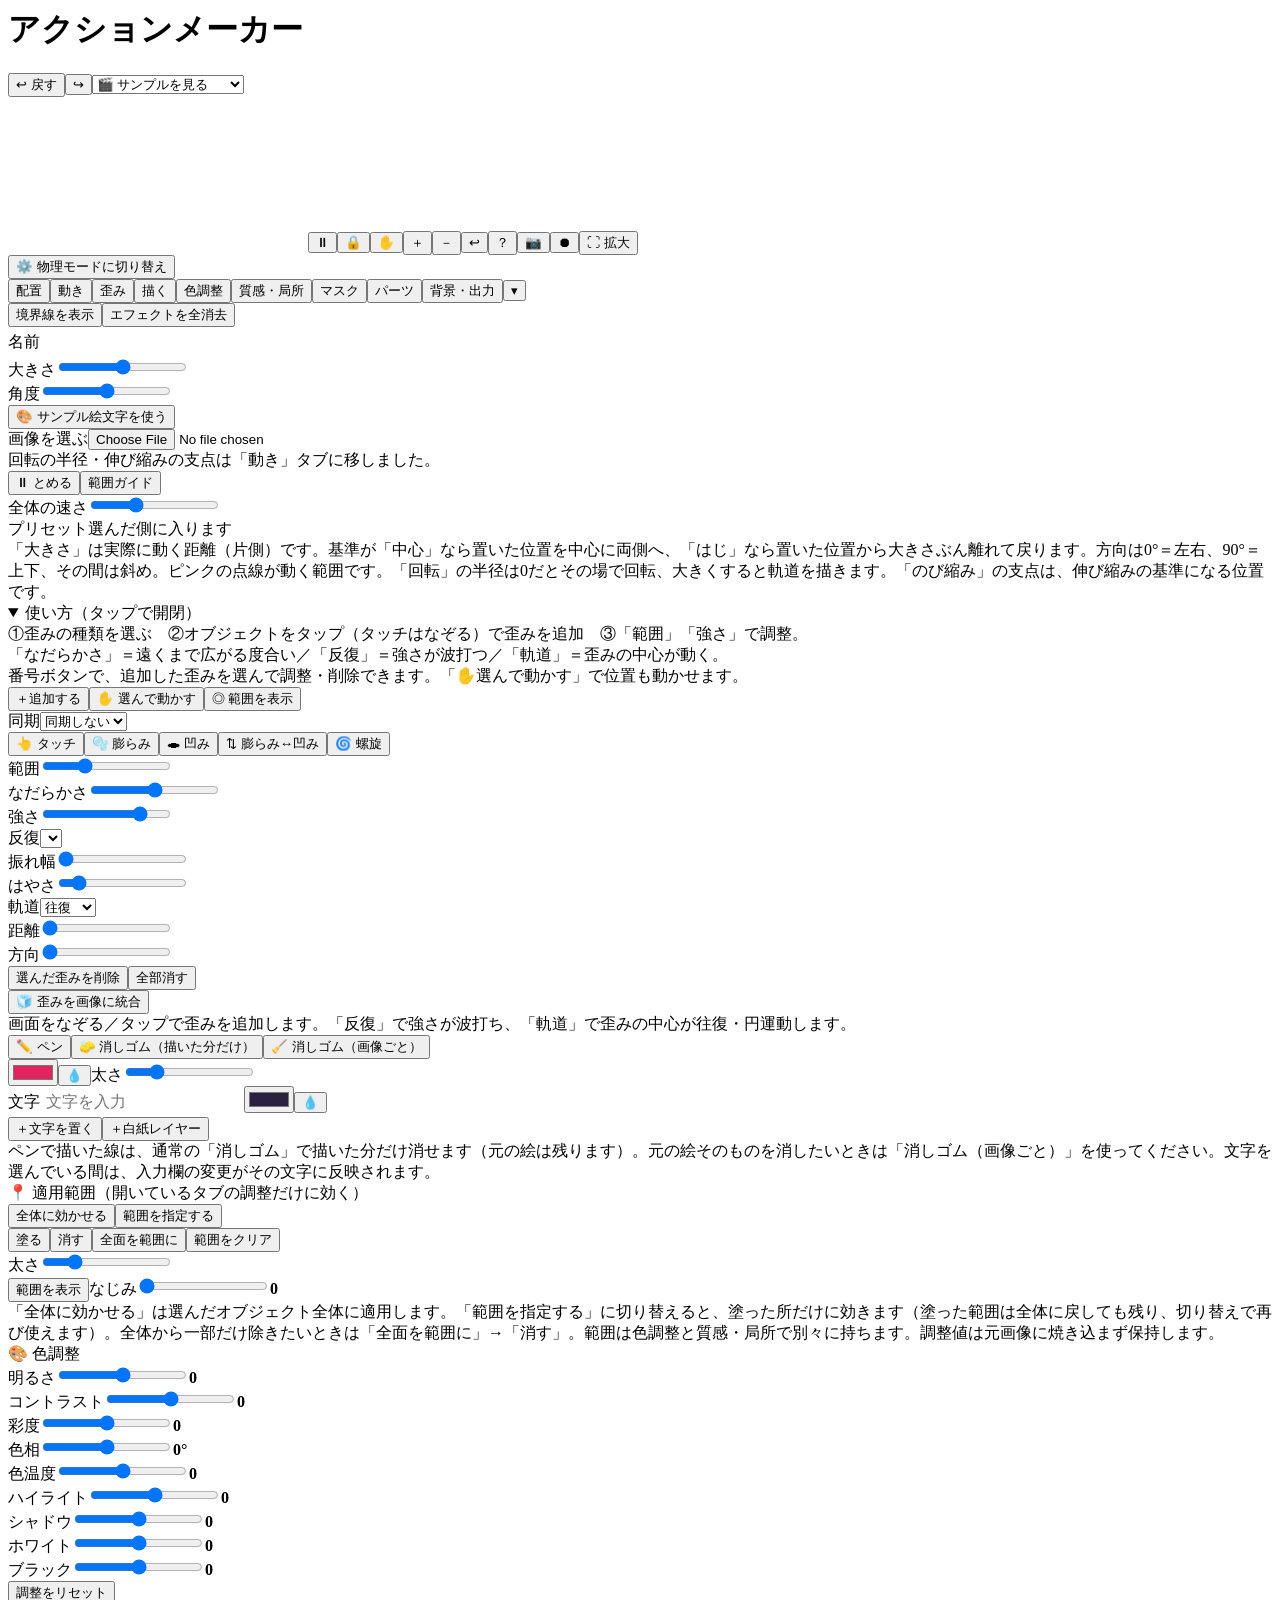
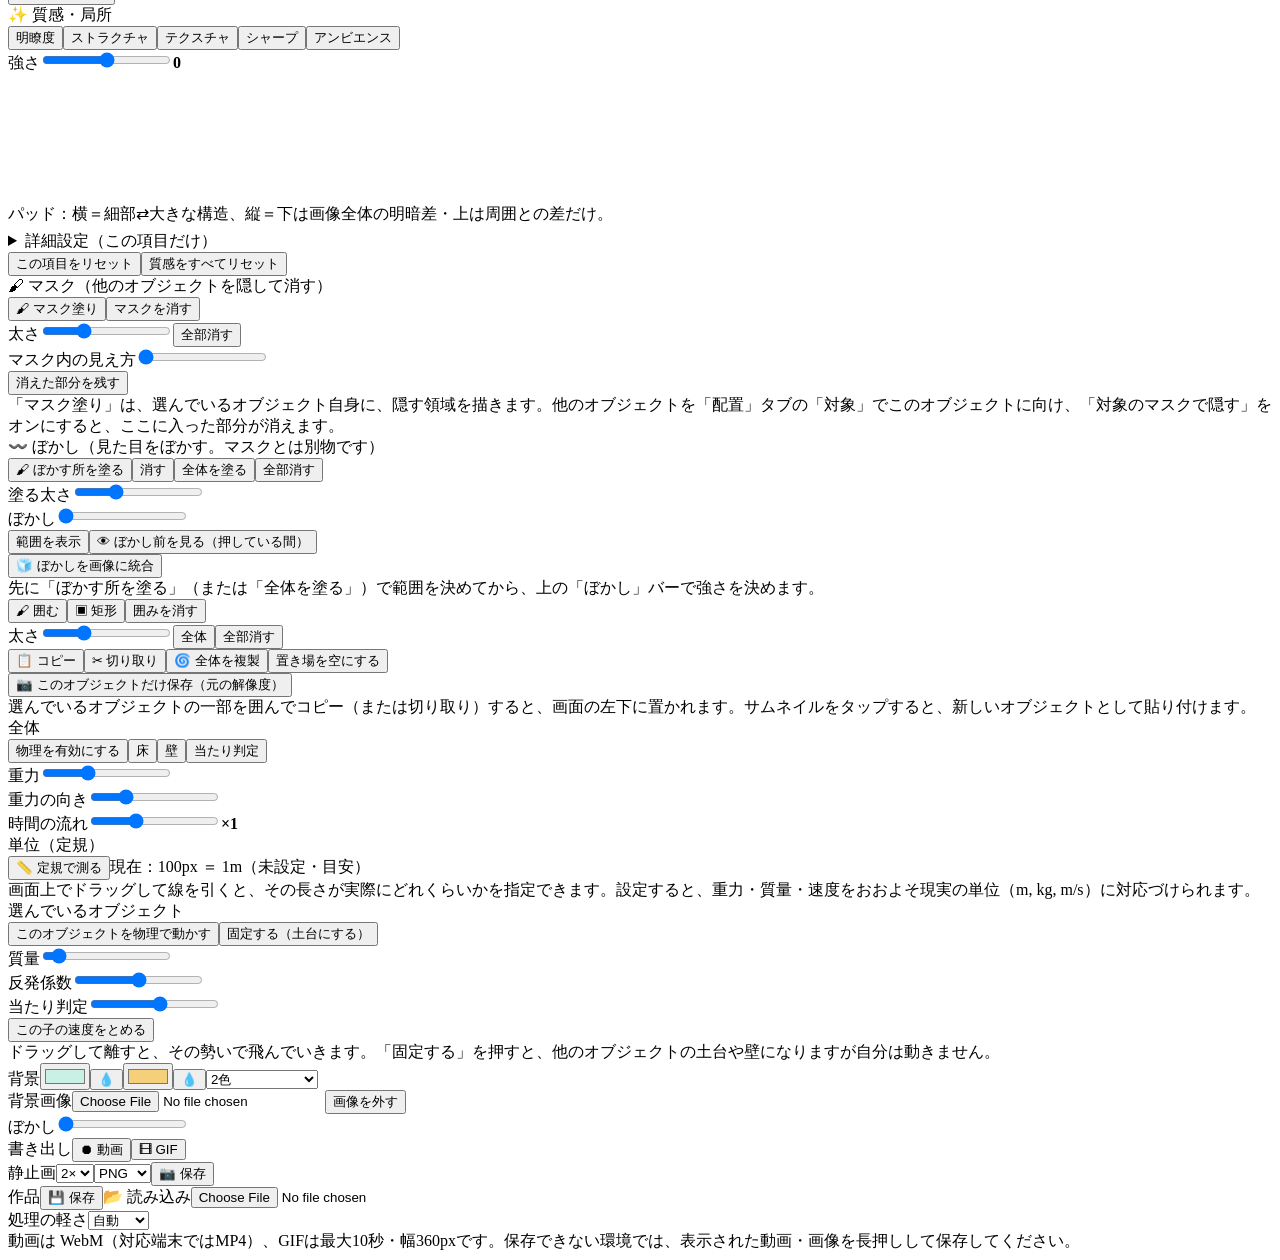
<file: src/document-before-script.html>
</style>
</head>
<body>
<h1>アクションメーカー</h1>
<div class="row" id="topbar"><button id="undo" aria-label="元に戻す">↩ 戻す</button><button id="redo" aria-label="やり直す">↪</button><select id="demo" aria-label="サンプル"><option value="">🎬 サンプルを見る</option><option value="a">ぱくぱく（マスク）</option><option value="b">ぐにゃぐにゃ（歪み）</option></select></div>
<div id="wrap"><canvas id="cv"></canvas><button id="pz" aria-label="止める／うごかす">⏸</button><button id="vlk" aria-label="ビューワーを固定（もう一度押すまで拡大・移動を一切しない）">🔒</button><button id="hand" aria-label="画面を動かす（常にドラッグでパン）">✋</button><button id="zin" aria-label="拡大">＋</button><button id="zout" aria-label="縮小">－</button><button id="un2" aria-label="元に戻す">↩</button><button id="zr" style="display:none" aria-label="拡大を1倍に戻す">1×</button><button id="hq" aria-label="使い方">？</button><button id="sn2" aria-label="静止画を保存">📷</button><button id="rc2" aria-label="録画">⏺</button><button id="fsb">⛶ 拡大</button><div id="tray"></div><div class="pop" id="hint" hidden><span id="ht">オブジェクトをドラッグして配置。2本指で拡大・移動できます。</span><button id="hx" aria-label="閉じる">✕</button></div></div>

<div class="pane" id="tp">
  <div id="grip"></div>
  <div class="row"><button id="physMode">⚙️ 物理モードに切り替え</button></div>
  <div class="row" id="ch1"></div>
  <div class="row" id="tabs"><button data-t="pl" class="on">配置</button><button data-t="mo">動き</button><button data-t="wp">歪み</button><button data-t="dr">描く</button><button data-t="adj">色調整</button><button data-t="fx">質感・局所</button><button data-t="mk">マスク</button><button data-t="pt">パーツ</button><button data-t="bg">背景・出力</button><button id="tc" aria-label="パネルを開閉">▾</button></div>

  <div class="tab on" data-tab="pl">
    <div class="row"><button id="bnd">境界線を表示</button><button id="clrfx">エフェクトを全消去</button></div>
    <div class="row"><span class="lab">名前</span><input id="nm" type="text" aria-label="名前" style="flex:1;min-width:100px;font:inherit;padding:6px;border:2px solid var(--line);border-radius:10px;background:var(--bg);color:inherit"></div>
    <div class="row"><span class="lab">大きさ</span><input id="sz" type="range" min="0.03" max="6" step="0.01" aria-label="大きさ"><b class="v" id="szv"></b></div>
    <div class="row"><span class="lab">角度</span><input id="rt" type="range" min="-180" max="180" step="5" value="0" aria-label="止まったままの角度"><b class="v" id="rtv"></b></div>
    <div class="row" id="fbRow" style="display:none"><span class="lab">重なり</span><button id="fbF">😀 手前</button><button id="fbB">🫥 奥</button></div>
    <div class="row"><button id="emTgl">🎨 サンプル絵文字を使う</button></div>
    <div class="row em" id="em" style="display:none"></div>
    <div class="row"><label class="file">画像を選ぶ<input id="f" type="file" accept="image/*"></label><span id="ex" style="display:contents"></span></div>
    <div class="note">回転の半径・伸び縮みの支点は「動き」タブに移しました。</div>
  </div>

  <div class="tab" data-tab="mo">
    <div class="row"><button id="pl">⏸ とめる</button><button id="gd">範囲ガイド</button></div>
    <div class="row"><span class="lab">全体の速さ</span><input id="gs" type="range" min="0" max="3" step="0.1" value="1" aria-label="全体の速さ（0で静止）"></div>
    <div class="row"><span class="lab">プリセット</span><span class="note" style="margin:0">選んだ側に入ります</span></div>
    <div class="row" id="pr"></div>
    <div id="chs"></div>
    <div class="note">「大きさ」は実際に動く距離（片側）です。基準が「中心」なら置いた位置を中心に両側へ、「はじ」なら置いた位置から大きさぶん離れて戻ります。方向は0°＝左右、90°＝上下、その間は斜め。ピンクの点線が動く範囲です。「回転」の半径は0だとその場で回転、大きくすると軌道を描きます。「のび縮み」の支点は、伸び縮みの基準になる位置です。</div>
  </div>

  <div class="tab" data-tab="wp"><div id="wp">
    <details id="whelp" open><summary>使い方（タップで開閉）</summary><div class="note">①歪みの種類を選ぶ　②オブジェクトをタップ（タッチはなぞる）で歪みを追加　③「範囲」「強さ」で調整。<br>「なだらかさ」＝遠くまで広がる度合い／「反復」＝強さが波打つ／「軌道」＝歪みの中心が動く。<br>番号ボタンで、追加した歪みを選んで調整・削除できます。「✋選んで動かす」で位置も動かせます。</div></details>
    <div class="row"><button id="wm1" class="on">＋追加する</button><button id="wm2">✋ 選んで動かす</button><button id="wsh">◎ 範囲を表示</button></div>
    <div class="row" id="pinl"></div>
    <div class="row"><span class="lab">同期</span><select id="wsyncSel" aria-label="歪みを同期する相手"><option value="">同期しない</option></select></div>
    <div class="row"><button data-w="p">👆 タッチ</button><button data-w="bp">🫧 膨らみ</button><button data-w="bn">🕳 凹み</button><button data-w="b" class="on">⇅ 膨らみ↔凹み</button><button data-w="s">🌀 螺旋</button></div>
    <div class="row"><span class="lab">範囲</span><input id="wr" type="range" min="0.05" max="0.7" step="0.01" value="0.25" aria-label="歪みの範囲"></div>
    <div class="row"><span class="lab">なだらかさ</span><input id="wf" type="range" min="0" max="1" step="0.05" value="0.5" aria-label="歪みのなだらかさ（大きいほど遠くまでゆるやかに波及）"></div>
    <div class="row" id="war"><span class="lab">強さ</span><input id="wa" type="range" min="-1" max="1" step="0.05" value="0.6" aria-label="歪みの強さ（マイナスで凹み）"></div>
    <div class="row"><span class="lab">反復</span><select id="ww" aria-label="反復の波形"></select></div>
    <div class="row"><span class="lab">振れ幅</span><input id="wb" type="range" min="0" max="1" step="0.05" value="0" aria-label="反復の振れ幅（0で静止）"></div>
    <div class="row"><span class="lab">はやさ</span><input id="wh" type="range" min="0.1" max="8" step="0.1" value="1" aria-label="反復のはやさ"></div>
    <div class="row"><span class="lab">軌道</span><select id="wm" aria-label="歪みの中心の軌道"><option value="sin">往復</option><option value="circle">円</option><option value="eight">8の字</option></select></div>
    <div class="row"><span class="lab">距離</span><input id="wd" type="range" min="0" max="0.5" step="0.01" value="0" aria-label="軌道の大きさ（0で動かさない）"></div>
    <div class="row"><span class="lab">方向</span><input id="wn" type="range" min="0" max="180" step="5" value="0" aria-label="往復の方向"></div>
    <div class="row"><button id="wu">選んだ歪みを削除</button><button id="wc">全部消す</button></div>
    <div class="row"><button id="wbake">🧊 歪みを画像に統合</button></div>
    <div class="note">画面をなぞる／タップで歪みを追加します。「反復」で強さが波打ち、「軌道」で歪みの中心が往復・円運動します。</div>
  </div></div>

  <div class="tab" data-tab="dr">
    <div class="row tools"><button data-tool="pen" class="on">✏️ ペン</button><button data-tool="eraser">🧽 消しゴム（描いた分だけ）</button><button data-tool="ieraser">🧹 消しゴム（画像ごと）</button></div>
    <div class="row" id="es2" style="display:none"><span class="lab">消し具合</span><input id="es" type="range" min="0.1" max="1" step="0.05" value="1" aria-label="消しゴムの強さ（弱いほど半透明に残る）"></div>
    <div class="row" id="pn"><input id="pcol" type="color" value="#e0245e" aria-label="ペンの色"><button class="pk" data-for="pcol" aria-label="スポイト">💧</button><span class="lab" style="min-width:0">太さ</span><input id="ps" type="range" min="2" max="40" value="10" aria-label="ペンの太さ"></div>
    <div class="row"><span class="lab">文字</span><input id="tx" type="text" placeholder="文字を入力" aria-label="文字" style="flex:1;min-width:120px;font:inherit;padding:6px;border:2px solid var(--line);border-radius:10px;background:var(--bg);color:inherit"><input id="tcl" type="color" value="#2b2140" aria-label="文字の色"><button class="pk" data-for="tcl" aria-label="スポイト">💧</button></div>
    <div class="row"><button id="addt">＋文字を置く</button><button id="addd">＋白紙レイヤー</button></div>
    <div class="note">ペンで描いた線は、通常の「消しゴム」で描いた分だけ消せます（元の絵は残ります）。元の絵そのものを消したいときは「消しゴム（画像ごと）」を使ってください。文字を選んでいる間は、入力欄の変更がその文字に反映されます。</div>
  </div>

  <div class="tab" data-tab="adj">
    <div class="grp alt" id="adjRange"><div class="gh">📍 適用範囲（開いているタブの調整だけに効く）</div>
    <div class="row tools"><button id="adjScAll">全体に効かせる</button><button id="adjScRng">範囲を指定する</button></div>
    <div class="row tools" id="adjRngRow"><button id="adjPaint">塗る</button><button id="adjErase">消す</button><button id="adjAll">全面を範囲に</button><button id="adjClear">範囲をクリア</button></div>
    <div class="row" id="adjBsRow"><span class="lab">太さ</span><input id="adjBs" type="range" min="3" max="80" step="1" value="20" aria-label="範囲ブラシの太さ"></div>
    <div class="row"><button id="adjShow">範囲を表示</button><span class="lab">なじみ</span><input id="adjFe" type="range" min="0" max="100" step="1" value="0" aria-label="範囲の境界のなじみ"><b class="v" id="adjFev">0</b></div>
    <div class="note">「全体に効かせる」は選んだオブジェクト全体に適用します。「範囲を指定する」に切り替えると、塗った所だけに効きます（塗った範囲は全体に戻しても残り、切り替えで再び使えます）。全体から一部だけ除きたいときは「全面を範囲に」→「消す」。範囲は色調整と質感・局所で別々に持ちます。調整値は元画像に焼き込まず保持します。</div></div>
    <div class="grp alt"><div class="gh">🎨 色調整</div>
    <div class="row"><span class="lab">明るさ</span><input id="adjBr" type="range" min="-100" max="100" step="1" value="0"><b class="v" id="adjBrv">0</b></div>
    <div class="row"><span class="lab">コントラスト</span><input id="adjCo" type="range" min="-100" max="100" step="1" value="0"><b class="v" id="adjCov">0</b></div>
    <div class="row"><span class="lab">彩度</span><input id="adjSa" type="range" min="-100" max="100" step="1" value="0"><b class="v" id="adjSav">0</b></div>
    <div class="row"><span class="lab">色相</span><input id="adjHu" type="range" min="-180" max="180" step="1" value="0"><b class="v" id="adjHuv">0°</b></div>
    <div class="row"><span class="lab">色温度</span><input id="adjTe" type="range" min="-100" max="100" step="1" value="0"><b class="v" id="adjTev">0</b></div>
    <div class="row"><span class="lab">ハイライト</span><input id="adjHi" type="range" min="-100" max="100" step="1" value="0"><b class="v" id="adjHiv">0</b></div>
    <div class="row"><span class="lab">シャドウ</span><input id="adjSh" type="range" min="-100" max="100" step="1" value="0"><b class="v" id="adjShv">0</b></div>
    <div class="row"><span class="lab">ホワイト</span><input id="adjWh" type="range" min="-100" max="100" step="1" value="0"><b class="v" id="adjWhv">0</b></div>
    <div class="row"><span class="lab">ブラック</span><input id="adjBl" type="range" min="-100" max="100" step="1" value="0"><b class="v" id="adjBlv">0</b></div>
    <div class="row"><button id="adjReset">調整をリセット</button></div></div>
  </div>

  <div class="tab" data-tab="fx">
    <div class="grp alt"><div class="gh">✨ 質感・局所</div>
    <div class="row tools" id="fxEff"><button data-fx="clarity" class="on">明瞭度</button><button data-fx="structure">ストラクチャ</button><button data-fx="texture">テクスチャ</button><button data-fx="sharp">シャープ</button><button data-fx="ambience">アンビエンス</button></div>
    <div class="note" id="fxNote"></div>
    <div class="row"><span class="lab">強さ</span><input id="fxAm" type="range" min="-100" max="100" step="1" value="0"><b class="v" id="fxAmv">0</b></div>
    <div class="row"><canvas id="fxPad" width="260" height="130" aria-label="横：効かせる大きさ、縦：局所性" style="width:min(100%,260px);height:130px;border:2px solid var(--line);border-radius:10px;background:var(--bg);touch-action:none"></canvas></div>
    <div class="note">パッド：横＝細部⇄大きな構造、縦＝下は画像全体の明暗差・上は周囲との差だけ。</div>
    <details style="margin-top:6px"><summary>詳細設定（この項目だけ）</summary>
    <div class="row"><span class="lab">スケール</span><input id="fxSc" type="range" min="0" max="100" step="1" value="50"><b class="v" id="fxScv">50</b></div>
    <div class="row"><span class="lab">局所性</span><input id="fxLo" type="range" min="0" max="100" step="1" value="50"><b class="v" id="fxLov">50</b></div>
    <div class="row"><span class="lab">エッジ選択</span><input id="fxEd" type="range" min="0" max="100" step="1" value="0"><b class="v" id="fxEdv">0</b></div>
    <div class="row"><span class="lab">階調バランス</span><input id="fxBa" type="range" min="-100" max="100" step="1" value="0"><b class="v" id="fxBav">0</b></div>
    <div class="row"><span class="lab">ノイズ抑制</span><input id="fxSo" type="range" min="0" max="100" step="1" value="0"><b class="v" id="fxSov">0</b></div>
    </details>
    <div class="row"><button id="fxReset">この項目をリセット</button><button id="fxResetAll">質感をすべてリセット</button></div></div>
  </div>

  <div class="tab" data-tab="mk">
    <div class="grp"><div class="gh">🖌 マスク（他のオブジェクトを隠して消す）</div>
    <div class="row tools"><button data-tool="mouth" class="on">🖌 マスク塗り</button><button data-tool="mouthx">マスクを消す</button></div>
    <div class="row" id="tb"><span class="lab">太さ</span><input id="bs" type="range" min="3" max="40" step="1" value="14" aria-label="ブラシの太さ"><button id="ca">全部消す</button></div>
    <div class="row" id="mv1"><span class="lab" style="min-width:0">マスク内の見え方</span><input id="kp" type="range" min="0" max="0.8" step="0.05" value="0" aria-label="マスク内の見え方（0で透明）"></div>
    <div class="row" id="mv2"><button id="eat">消えた部分を残す</button><button id="rst" style="display:none">もとにもどす</button></div>
    <div class="note">「マスク塗り」は、選んでいるオブジェクト自身に、隠す領域を描きます。他のオブジェクトを「配置」タブの「対象」でこのオブジェクトに向け、「対象のマスクで隠す」をオンにすると、ここに入った部分が消えます。</div></div>
    <div class="grp alt"><div class="gh">〰️ ぼかし（見た目をぼかす。マスクとは別物です）</div>
    <div class="row" id="bmr"><button data-tool="bpaint">🖌 ぼかす所を塗る</button><button data-tool="bpaintx">消す</button><button id="bfill">全体を塗る</button><button id="bmc">全部消す</button></div>
    <div class="row"><span class="lab">塗る太さ</span><input id="bbs" type="range" min="3" max="40" step="1" value="14" aria-label="ぼかしを塗る太さ（マスクとは別設定）"></div>
    <div class="row"><span class="lab">ぼかし</span><input id="bl" type="range" min="0" max="30" step="1" value="0" aria-label="ぼかし"><b class="v" id="blv"></b></div>
    <div class="row"><button id="bshow">範囲を表示</button><button id="bcmp">👁 ぼかし前を見る（押している間）</button></div>
    <div class="row"><button id="bbake">🧊 ぼかしを画像に統合</button></div>
    <div class="note">先に「ぼかす所を塗る」（または「全体を塗る」）で範囲を決めてから、上の「ぼかし」バーで強さを決めます。</div></div>
  </div>

  <div class="tab" data-tab="pt">
    <div class="row tools"><button data-tool="psel" class="on">🖌 囲む</button><button data-tool="pbox">▣ 矩形</button><button data-tool="pselx">囲みを消す</button></div>
    <div class="row"><span class="lab">太さ</span><input id="pbs" type="range" min="3" max="40" step="1" value="14" aria-label="囲む太さ"><button id="pall">全体</button><button id="pclr">全部消す</button></div>
    <div class="row"><button id="pcopy">📋 コピー</button><button id="pcut">✂ 切り取り</button><button id="pdup">🌀 全体を複製</button><button id="pclrh">置き場を空にする</button></div>
    <div class="row"><button id="pexp">📷 このオブジェクトだけ保存（元の解像度）</button></div>
    <div class="note">選んでいるオブジェクトの一部を囲んでコピー（または切り取り）すると、画面の左下に置かれます。サムネイルをタップすると、新しいオブジェクトとして貼り付けます。</div>
  </div>

  <div class="tab" data-tab="ph">
    <div class="grp"><div class="gh">全体</div>
    <div class="row"><button id="pOn">物理を有効にする</button><button id="pFloor" class="on">床</button><button id="pWall" class="on">壁</button><button id="pCol" class="on">当たり判定</button></div>
    <div class="row"><span class="lab">重力</span><input id="pG" type="range" min="0" max="3" step="0.05" value="1" aria-label="重力の強さ（1で現実の重力相当。単位を設定していない場合は目安）"></div>
    <div class="row"><span class="lab">重力の向き</span><input id="pGd" type="range" min="0" max="360" step="5" value="90" aria-label="重力の向き（90度＝下、0度＝右、270度＝上）"></div>
    <div class="row"><span class="lab">時間の流れ</span><input id="pT" type="range" min="0" max="3" step="0.05" value="1" aria-label="物理の時間の流れの速さ（1で現実と同じ、0で静止）"><b class="v" id="pTv">×1</b></div>
    </div>
    <div class="grp alt"><div class="gh">単位（定規）</div>
    <div class="row"><button id="pRuler">📏 定規で測る</button><span class="note" id="pRulerTx" style="margin:0">現在：100px ＝ 1m（未設定・目安）</span></div>
    <div class="row" id="pRulerSet" style="display:none"><span class="lab" style="min-width:0">この線の長さ＝</span><input id="pRulerLen" type="number" value="1" min="0.01" step="0.01" style="width:70px" aria-label="実際の長さ(m)"><span>m</span><button id="pRulerOk">設定</button><button id="pRulerCancel">やめる</button></div>
    <div class="note">画面上でドラッグして線を引くと、その長さが実際にどれくらいかを指定できます。設定すると、重力・質量・速度をおおよそ現実の単位（m, kg, m/s）に対応づけられます。</div>
    </div>
    <div class="grp alt"><div class="gh">選んでいるオブジェクト</div>
    <div class="row"><button id="pSelOn">このオブジェクトを物理で動かす</button><button id="pFix">固定する（土台にする）</button></div>
    <div class="row"><span class="lab">質量</span><input id="pM" type="range" min="0.2" max="10" step="0.1" value="1" aria-label="質量"></div>
    <div class="row"><span class="lab">反発係数</span><input id="pE" type="range" min="0" max="1.1" step="0.05" value="0.55" aria-label="反発係数（大きいほどよく跳ねる）"></div>
    <div class="row"><span class="lab">当たり判定</span><input id="pR" type="range" min="0.2" max="1.3" step="0.05" value="0.8" aria-label="当たり判定の大きさ（見た目の絵より小さくして、離れた所での衝突を減らせます）"></div>
    <div class="row"><button id="pStop">この子の速度をとめる</button></div>
    <div class="note">ドラッグして離すと、その勢いで飛んでいきます。「固定する」を押すと、他のオブジェクトの土台や壁になりますが自分は動きません。</div>
    </div>
  </div>

  <div class="tab" data-tab="bg">
    <div class="row"><span class="lab">背景</span><input id="bg1" type="color" value="#c9f0e4" aria-label="背景の上の色"><button class="pk" data-for="bg1" aria-label="スポイト">💧</button><input id="bg2" type="color" value="#f5cf7a" aria-label="背景の下の色"><button class="pk" data-for="bg2" aria-label="スポイト">💧</button><select id="bgm" aria-label="背景の種類"><option value="grad">2色</option><option value="solid">1色</option><option value="none">透明(PNGのみ)</option></select></div>
    <div class="row"><label class="file">背景画像<input id="bgf" type="file" accept="image/*"></label><button id="bgr">画像を外す</button></div>
    <div class="row"><span class="lab">ぼかし</span><input id="bgb" type="range" min="0" max="30" value="0" aria-label="背景のぼかし"></div>
    <div class="row"><span class="lab">書き出し</span><button id="rec">⏺ 動画</button><button id="gif">🎞 GIF</button><span id="rtx" class="note" style="margin:0"></span></div>
    <div class="row"><span class="lab">静止画</span><select id="sq" aria-label="倍率"><option value="1">1×</option><option value="2" selected>2×</option><option value="3">3×</option></select><select id="sf" aria-label="形式"><option value="png">PNG</option><option value="jpg">JPEG</option></select><button id="snap">📷 保存</button></div>
    <div class="row"><span class="lab">作品</span><button id="sv">💾 保存</button><label class="file">📂 読み込み<input id="pf" type="file" accept=".json,application/json"></label><button id="rs" style="display:none">↩ 前回の続き</button></div>
    <div class="row"><span class="lab">処理の軽さ</span><select id="qs" aria-label="処理の軽さ"><option value="auto">自動</option><option value="0">高品質</option><option value="1">標準</option><option value="2">軽い</option></select><span id="qtx" class="note" style="margin:0"></span></div>
    <div id="out"></div>
    <div class="note">動画は WebM（対応端末ではMP4）、GIFは最大10秒・幅360pxです。保存できない環境では、表示された動画・画像を長押しして保存してください。</div>
  </div>
</div>

<div id="lypop" class="lypop" hidden role="dialog" aria-label="レイヤーとオブジェクト">
  <div class="lyhd"><b>レイヤーとオブジェクト</b><button id="lyx" aria-label="閉じる">✕</button></div>
  <div class="lytb"><button id="lyadd">＋レイヤー</button><button id="oadd">＋オブジェクト</button><button id="oadd2">＋白紙</button><button id="lyren">レイヤー名</button><button id="lydel">🗑 レイヤー</button><button id="odel">🗑 オブジェクト</button></div>
  <div id="lyl"></div>
  <label class="note" style="display:flex;gap:6px;align-items:center;margin-top:8px"><input type="checkbox" id="lyphx" checked>非表示レイヤーを物理の計算から除外する</label>
  <div class="note" style="margin-top:6px">👁＝表示／非表示（非表示は常にロック扱い）、🔒＝ロック（配置の移動だけ可）。行は長押し（マウスはドラッグ）で並べ替え。オブジェクトを別レイヤーの行やオブジェクトの上へ落とすと所属が変わります。上ほど手前。</div>
</div>
<script>
</file>
